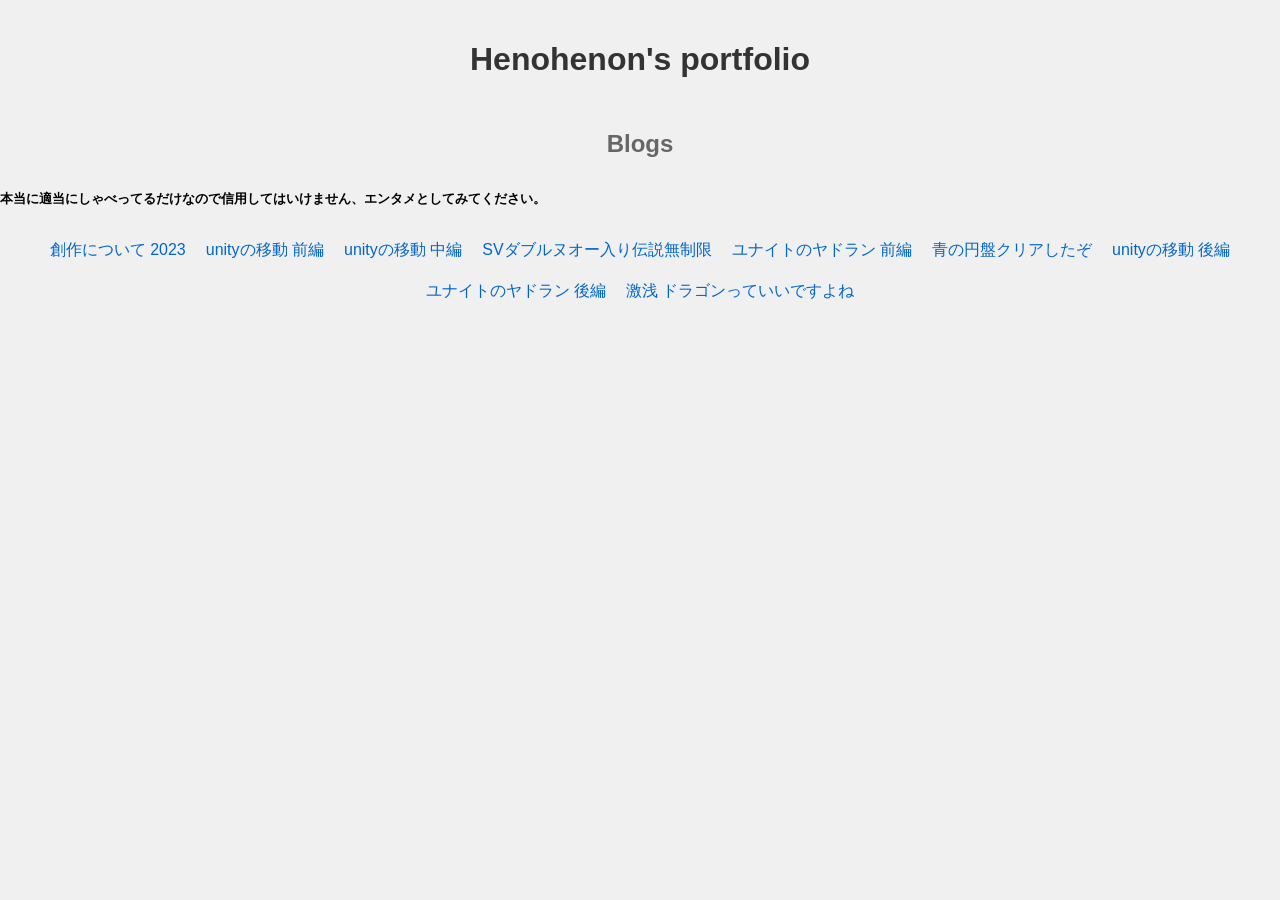
<file: index.html>
<!DOCTYPE html>
<html>

<head>
    <title>Henohenon's portfolio</title>
    <link rel="stylesheet" type="text/css" href="globals.css">
    <link rel="stylesheet" type="text/css" href="styles.css">
</head>

<body>
    <h1>Henohenon's portfolio</h1>

    <h2>Blogs</h2>
    <h5>本当に適当にしゃべってるだけなので信用してはいけません、エンタメとしてみてください。</h5>
    <ul id="blog-list">
    </ul>

    <script src="scripts.js"></script>
</body>

</html>
</file>
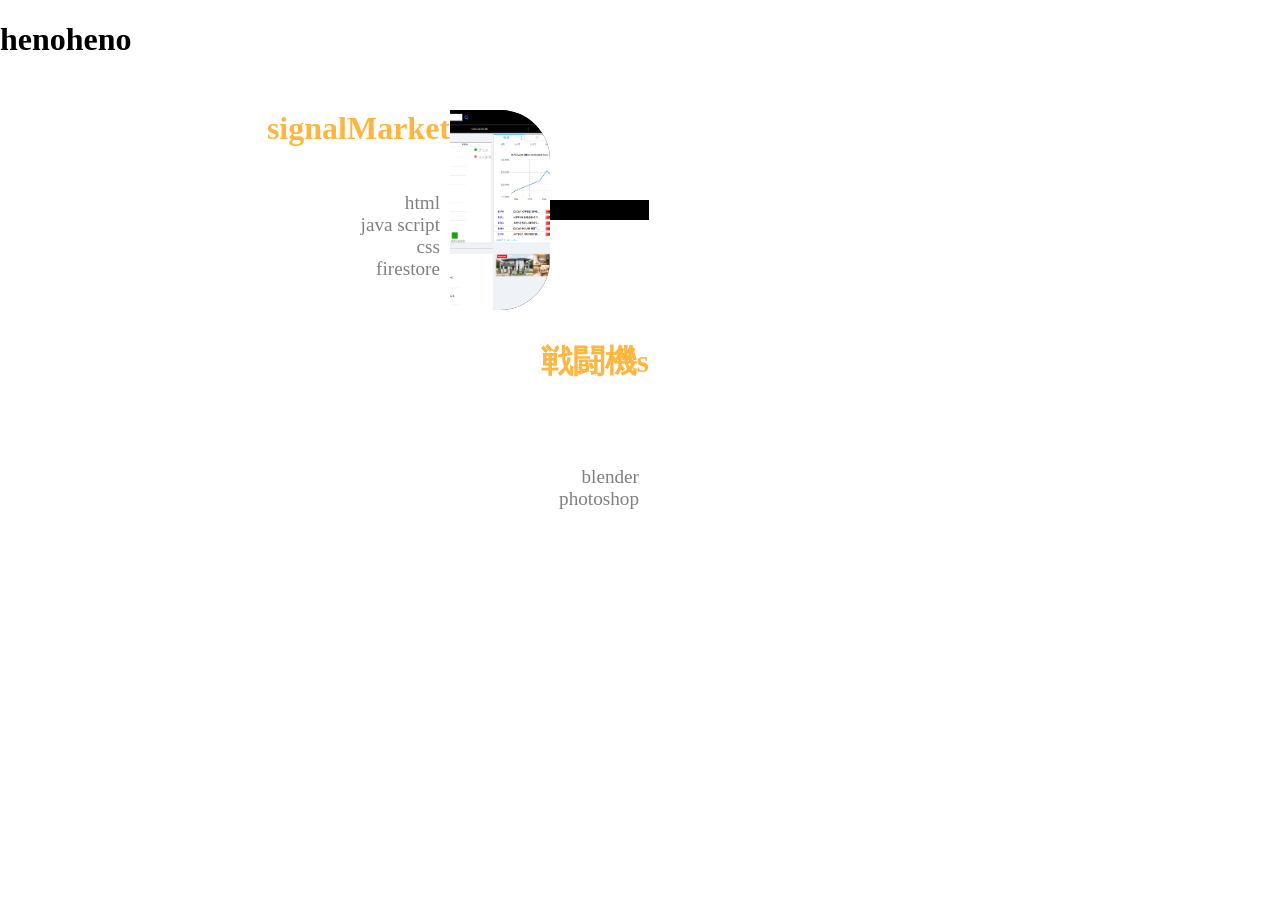
<file: pages/index.html>
<!DOCTYPE html>
<html lang="en">

<head>
  <meta charset="UTF-8">
  <meta http-equiv="X-UA-Compatible" content="IE=edge">
  <meta name="viewport" content="width=device-width, initial-scale=1.0">
  <link rel="shortcut icon" type="image/x-icon" href="../images/backGroundImages/へのへのもへじ.png">
  <title>Henohenon’s portfolio</title>

  <link rel="stylesheet" href="../css/index.css" />
  <link rel="stylesheet" href="../css/mainTextBox.css" />
  <link rel="stylesheet" href="../css/skills.css" />

  <script src="../js/index.js"></script>
</head>

<body>
  <!--
  <div id="header">
    <div id="headerTitle">
      <h1>Henohenon’s</h1>
      <h1>portfolio</h1>
      <div id="hamburgerBtn" onclick="hambargerBtnActive()"><span></span><span></span><span></span></div>
      <ul id="dropDownList">
        <li class="dropDownLink" onclick="dropDownButtonActive(this, 0)">
          <h5>Top</h5>
        </li>
        <li class="dropDownLink" onclick="dropDownButtonActive(this, 1)">
          <h5>AboutMe</h5>
        </li>
        <li class="dropDownLink" onclick="dropDownButtonActive(this, 2)">
          <h5>Skills</h5>
        </li>
        <li class="dropDownLink" onclick="dropDownButtonActive(this, 3)">
          <h5>Works</h5>
        </li>-->
        <!--
        <li class="dropDownLink"><h5>Future</h5></li>-->
      <!--</ul>
    </div>
    <div id="headerImg">
        <img id="headHeno" src="../images/header/headHeno.png">
    </div>
  </div>

  <div id="mainTextBoxes">
    <div id="aboutCharacter" class="mainTextBox">
      <div class="mtFrames">
        <div class="mtLeftBox">
          <div class="mtBigSquare">
            <div class="mtSmallSquare"></div>
          </div>
        </div>
        <div class="mtCentralBoxes">
          <div class="mtCenterBox">
            <div class="mtBigSquare">
              <div class="mtSmallSquare"></div>
              <div class="mtLeftUpMask"></div>
              <div class="mtLeftDownMask"></div>
              <div class="mtRightUpMask"></div>
              <div class="mtRightDownMask"></div>

              <div class="mainTexts">
                <div class="mainTitle">
                  <div class="mTitleThin"></div>
                  <div class="titleVerticalLines">
                    <div class="upperVLine"></div>
                    <div class="underVLine"></div>
                  </div>
                  <h1>Character</h1>
                </div>
                <div class="mainSentences">
                  <h5>しぶといけどガラスのハート</h5>
                  <h5>熱量のある人が好き</h5>
                  <h5>よく言えば楽観的。悪く言えば適当</h5>
                </div>
              </div>
            </div>
          </div>
          <div class="mtBottomBox">
            <div class="mtBigSquare">
              <div class="mtSmallSquare"></div>
              <div class="mtLeftMask"></div>
              <div class="mtRightFirstMask"></div>
              <div class="mtRightSecondMask"></div>
              <div class="mtRightThirdMask"></div>
              <div class="mtRightBottomMask"></div>
            </div>
          </div>
        </div>
        <div class="mtRightBox">
          <div class="mtBigSquare">
            <div class="mtSmallSquare"></div>
          </div>
        </div>
      </div>
    </div>

    <div id="aboutHistory" class="mainTextBox">
      <div class="mtFrames">
        <div class="mtLeftBox">
          <div class="mtBigSquare">
            <div class="mtSmallSquare"></div>
          </div>
        </div>
        <div class="mtCentralBoxes">
          <div class="mtCenterBox">
            <div class="mtBigSquare">
              <div class="mtSmallSquare"></div>
              <div class="mtLeftUpMask"></div>
              <div class="mtLeftDownMask"></div>
              <div class="mtRightUpMask"></div>
              <div class="mtRightDownMask"></div>

              <div class="mainTexts">
                <div class="mainTitle">
                  <div class="mTitleThin"></div>
                  <div class="moVerticalLine">
                    <div class="moUpperLine"></div>
                    <div class="moUnderLine"></div>
                  </div>
                  <h1>History</h1>
                </div>
                <div class="mainSentences">
                  <h5>興味惹かれず進学を捨て、</h5>
                  <h5>受験生に負けないように修行中。</h5>
                  <h5>たくさんの人との縁を作りたい</h5>
                </div>
              </div>
            </div>
          </div>
          <div class="mtBottomBox">
            <div class="mtBigSquare">
              <div class="mtSmallSquare"></div>
              <div class="mtLeftMask"></div>
              <div class="mtRightFirstMask"></div>
              <div class="mtRightSecondMask"></div>
              <div class="mtRightThirdMask"></div>
              <div class="mtRightBottomMask"></div>
            </div>
          </div>
        </div>
        <div class="mtRightBox">
          <div class="mtBigSquare">
            <div class="mtSmallSquare"></div>
          </div>
        </div>
      </div>
    </div>

  </div>
-->
  <div id="moveBody">
    <!--
    <div id="backTexts" class="">
      <div id="noCircleBlack" class="backTextLine">
        <div id="bigHe">
          <div id="topImage"></div>
          <div id="heLine" class="backTextLine"></div>
        </div>
        <div id="noCircleWhite" class="backTextLine"></div>
        
        <div id="noCurveBlack" class="bigNoLine backTextLine">
          <div id="noCurveWhite" class="bigNoLine backTextLine"></div>
          <div id="noCurveMask" class="bigNoLine backTextLine"></div>
  
          <div id="bigNnUp">
            <div id="nnUpperLine" class="backTextLine"></div>
            <div id="nnLowerLine" class="backTextLine"></div>
            <div id="nnCurveBlack" class="backTextLine">
              <div id="nnCurveWhite" class="backTextLine"></div>
            </div>
            <div id="nnCurveMask" class="backTextLine"></div>
          </div>
        </div>
      </div>
    </div>
  -->
    
  <h1>henoheno</h1>
    <div id="backContaints">
      <!--
      <div id="aboutArea">
        <div id="aboutFavorit" class="mainBox">
          <h1 class="mainTitle">Favorit</h1>
          <div class="mainTexts">
            <h5>いろんなことがそこそこ出来る</h5>
            <h5>友達とやるゲームが一番楽しい</h5>
            <h5></h5>
          </div>
        </div>
      
        <div id="aboutCertification" class="aboutSmallBox">
          <h1 class="aboutSmallTitle">certifications</h1>
          <div class="aboutSmallTexts">
            <h5>カラーコーディネーター検定Adv</h5>
            <h5>基本情報技術者</h5>
            <h5>CGマイスター</h5>
            <h5>英検三級</h5>
          </div>
        </div>
        <div id="aboutHenoheno" class="aboutSmallBox">
          <h1 class="aboutSmallTitle">henohenomoheji</h1>
          <div class="aboutSmallTexts">
            <h5>7文字だとか右見てるみたいなとことか微妙なところがいいよね</h5>
            <h5>コップやパーカー自作するぐらいには好き</h5>
            <h5>へのへのだけのゲームを完成させるのが夢</h5>
          </div>
        </div>
      </div>
      
      <div id="skillsArea">
        
        <div class="skillBox" id="skillMakeGame">
          <p class="circle-text"><span>M</span><span>a</span><span>k</span><span>e</span><span> </span><span>a</span><span> </span><span>G</span><span>a</span><span>m</span><span>e</span></p>
          <div class="skillTexts">
            <h5>簡単なブロック崩しや、</h5>
            <h5>アクションゲームなら作れる。</h5>
            <h5>unityやunrealは独学が過ぎるので、</h5>
            <h5>正直現時点で実務lvではない。</h5>
            <h5>私のデジタル創作の原点。</h5>
          </div>
          <div class="skillLogos">
            <div class="skillLogoBox"><img class="skillLogoImg" src="../images/skills/Scratchlogo.png"></img></div>
            <div class="skillLogoBox"><img class="skillLogoImg" src="../images/skills/unity-logo.png"></img></div>
            <div class="skillLogoBox"><img class="skillLogoImg" src="../images/skills/unreal-logo.png"></img></div>
          </div>
        </div>
        <div class="skillBox" id="skillWebSite">
          <h1 class="skillName">Make a WebSite</h1>
          <div class="skillTexts">
            <h5>このサイトが作れて、</h5>
            <h5>フレームワークが使えはする程度。</h5>
            <h5>バックエンドも最低限は可能。</h5>
            <h5>今の私の最高戦力。</h5>
          </div>
          <div class="skillLogos">
            <div class="skillLogoBox"><img class="skillLogoImg" src="../images/skills/html-logo.png"></img></div>
            <div class="skillLogoBox"><img class="skillLogoImg" src="../images/skills/css-logo.png"></img></div>
            <div class="skillLogoBox"><img class="skillLogoImg" src="../images/skills/js-logo.png"></img></div>
            <div class="skillLogoBox"><img class="skillLogoImg" src="../images/skills/react-logo.png"></img></div>
            <div class="skillLogoBox"><img class="skillLogoImg" src="../images/skills/vuejs_logo_icon_169247.png"></img>
            </div>
          </div>
        </div>
        <div class="skillBox" id="skillOther">
          <h1 class="skillName">Others</h1>
          <div class="skillTexts">
            <h5>上は100時間前後使い込んだ程度、</h5>
            <h5>下は最低限は使える程度。</h5>
            <h5>みんな楽しいいい子たちです。</h5>
            <h5>まだまだ増やしてくぜ。</h5>
          </div>
          <div class="skillLogos">
            <div class="skillLogoBox"><img class="skillLogoImg" src="../images/skills/live2d-logo.png"></img></div>
            <div class="skillLogoBox"><img class="skillLogoImg" src="../images/skills/firebase-logo.png"></img></div>
            <div class="skillLogoBox"><img class="skillLogoImg" src="../images/skills/effekseer-logo.png"></img></div>
            <div class="skillLogoBox"><img class="skillLogoImg" src="../images/skills/GitHub-Mark-120px-plus.png"></img>
            </div>
            <div class="skillLogoBox"><img class="skillLogoImg" src="../images/skills/clipart2599498.png"></img></div>
            <div class="skillLogoBox"><img class="skillLogoImg" src="../images/skills/Adobe_Corporate_logo.svg.png"></img>
            </div>
          </div>
        </div>
        <div class="skillBox" id="skillPlayGame">
          <h1 class="skillName">Play a Game</h1>
          <div class="skillTexts">
            <h5>若葉シューター99％でX到達</h5>
            <h5>マスターランク到達回数9回</h5>
            <h5>(原種)ウパー500匹マジカル交換に放流</h5>
            <h5>基本はスプラトゥーン廃人。シリーズ合計2000時間。まだ遊びでやれてます</h5>
          </div>
          <div class="skillLogos">
            <div class="skillLogoBox"><img class="skillLogoImg" src="../images/skills/splatoon.webp"></img></div>
            <div class="skillLogoBox"><img class="skillLogoImg" src="../images/skills/pokemonunite.png"></img></div>
            <div class="skillLogoBox"><img class="skillLogoImg" src="../images/skills/pokemonScarred.png"></img></div>
          </div>
        </div>
      </div>
      
      <div id="workArea">
        <div id="timeLine"></div>
        <div class="workBox">
          <div class="workTexts">
            <h1 class="workName">砂時計アニメーション</h1>
            <div class="workInfo">
              <h5></h5>
              <h5>配列・リスト習得</h5>
            </div>
            <h5 class="workTime"></h5>
          </div>
          <div class="workIconBig"><img src="../images/workImages/砂時計battle.png"></img>
            <h1 class="workIconYaji">←</h1>
          </div>
          <div class="workIcon"><img src="../images/workImages/砂時計battle.png"></img></div>
          <div class="workLine"></div>
        </div>
        <div class="workBox">
          <div class="workTexts">
            <h1 class="workName">将棋ゲー</h1>
            <div class="workInfo">
              <h5>unity×blender第一号</h5>
              <h5>配列・リストの使用</h5>
            </div>
            <h5 class="workTime"></h5>
          </div>
          <div class="workIconBig"><img src="../images/workImages/将棋.png"></img>
            <h1 class="workIconYaji">←</h1>
          </div>
          <div class="workIcon"><img src="../images/workImages/将棋.png"></img></div>
          <div class="workLine"></div>

        </div>
      </div>
      -->

    </a>
    <a class="workBox" href="./signalMarket.html">
      <div class="workTexts">
        <h1 class="workName">signalMarket</h1>
        <div class="workInfo">
          <h5>html</h5>
          <h5>java script</h5>
          <h5>css</h5>
          <h5>firestore</h5>
        </div>
        <h5 class="workTime"></h5>
      </div>
      <div class="workIconBig"><img src="../images/workImages/signal-home.png"></img><h1 class="workIconYaji">←</h1></div>
      <div class="workIcon"><img src="../images/workImages/signal-home.png"></img></div>
      <div class="workLine"></div>
  </a>
  <a class="workBox" href="./fighteres.html">
    <div class="workTexts">
      <h1 class="workName">戦闘機s</h1>
      <div class="workInfo">
        <h5>blender</h5>
        <h5>photoshop</h5>
      </div>
      <h5 class="workTime"></h5>
    </div>
    <!--
  <div id="futureArea">\palette\4BEpSPW8ot37O12bQgwP
    <div class="futreBox">
      <img class="futureIcon"></img>
      <div class="futureTexts">
        <h1 class="futureName">scratch on scratch</h1>
        <div class="futureInfo">
          <h5>scratchというサイトの中でscratchを作ろうという計画</h5>
          <h5></h5>
        </div>
      </div>
    </div>
    <div class="futreBox">
      <img class="futureIcon"></img>
      <div class="futureTexts">
        <h1 class="futureName">blenderチュートリアル</h1>
        <div class="futureInfo">
          <h5>blenderだっていいじゃない</h5>
          <h5></h5>
        </div>
      </div>
    </div>
    <div class="futreBox">
      <img class="futureIcon"></img>
      <div class="futureTexts">
        <h1 class="futureName">VR・AR App</h1>
        <div class="futureInfo">
          <h5>加工アプリ:heavy_multiplication_x:ポ○モン</h5>
          <h5>他人や物を全く別のものに加工し撮影、それを記録する</h5>
          <h5>法律等検討中</h5>
        </div>
      </div>
    </div>
  </div>
-->
</body>

</html>
</file>
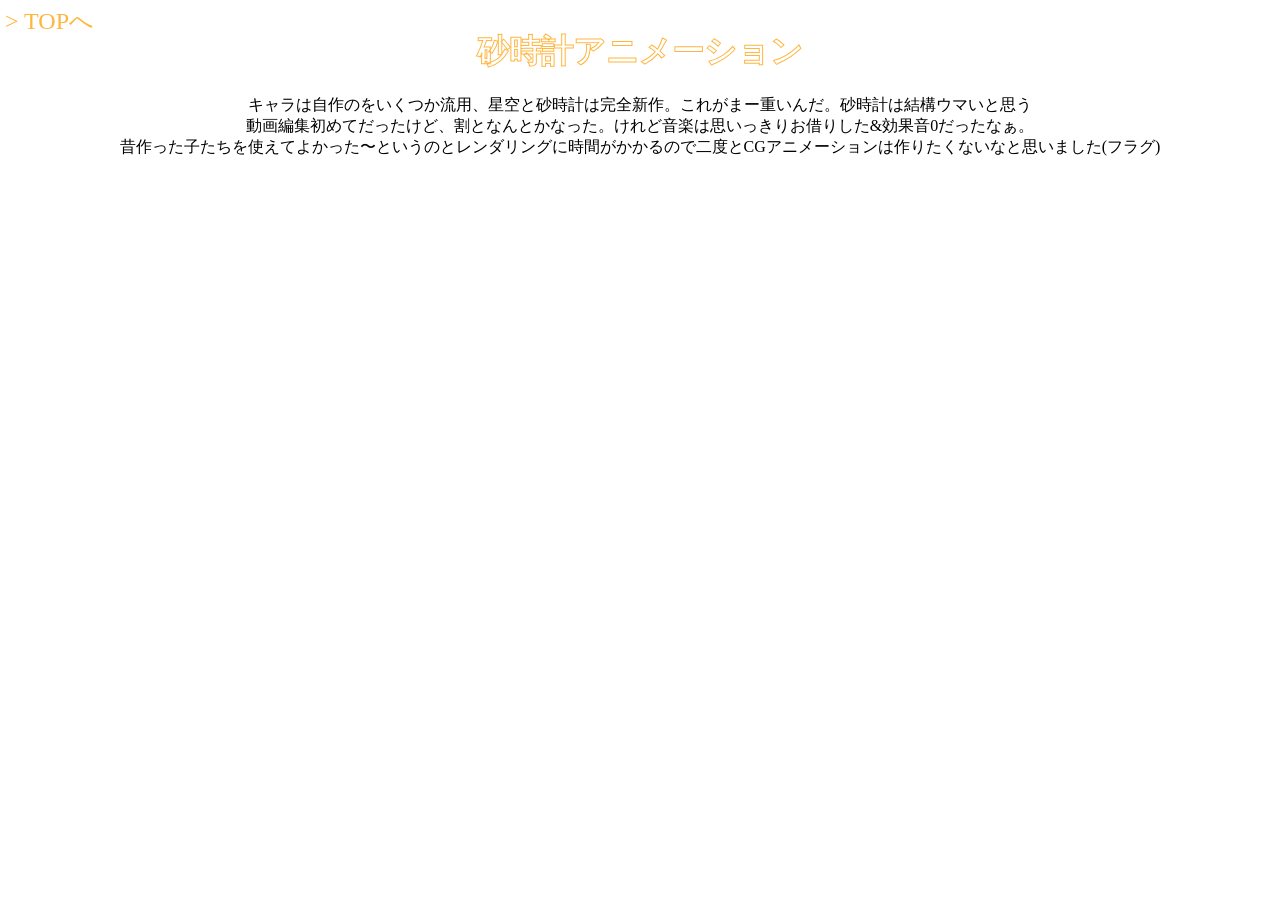
<file: pages/blenderAnim.html>
<!DOCTYPE html>
<html lang="en">
<head>
    <meta charset="UTF-8">
    <meta http-equiv="X-UA-Compatible" content="IE=edge">
    <meta name="viewport" content="width=device-width, initial-scale=1.0">
    <link rel="shortcut icon" type="image/x-icon" href="../images/backGroundImages/へのへのもへじ.png">
    <title>砂時計アニメーション</title>

    <link rel="stylesheet" href="../css/eachWork.css" />
</head>
<body>
    <h1 id="topTitle">砂時計アニメーション</h1>
    <a id="topLink" href="./index.html">> TOPへ</a>

    <p class="sakuhin-kuwasi-tex">
        キャラは自作のをいくつか流用、星空と砂時計は完全新作。これがまー重いんだ。砂時計は結構ウマいと思う<br>
        動画編集初めてだったけど、割となんとかなった。けれど音楽は思いっきりお借りした&効果音0だったなぁ。<br>
        昔作った子たちを使えてよかった〜というのとレンダリングに時間がかかるので二度とCGアニメーションは作りたくないなと思いました(フラグ)<br>
      </p>
    <iframe class="embedded" src="https://www.youtube.com/embed/qnLSJ3IcVI8" title="YouTube video player" frameborder="0" allow="accelerometer; autoplay; clipboard-write; encrypted-media; gyroscope; picture-in-picture; web-share" allowfullscreen></iframe>
  </div>
</body>
</html>
</file>
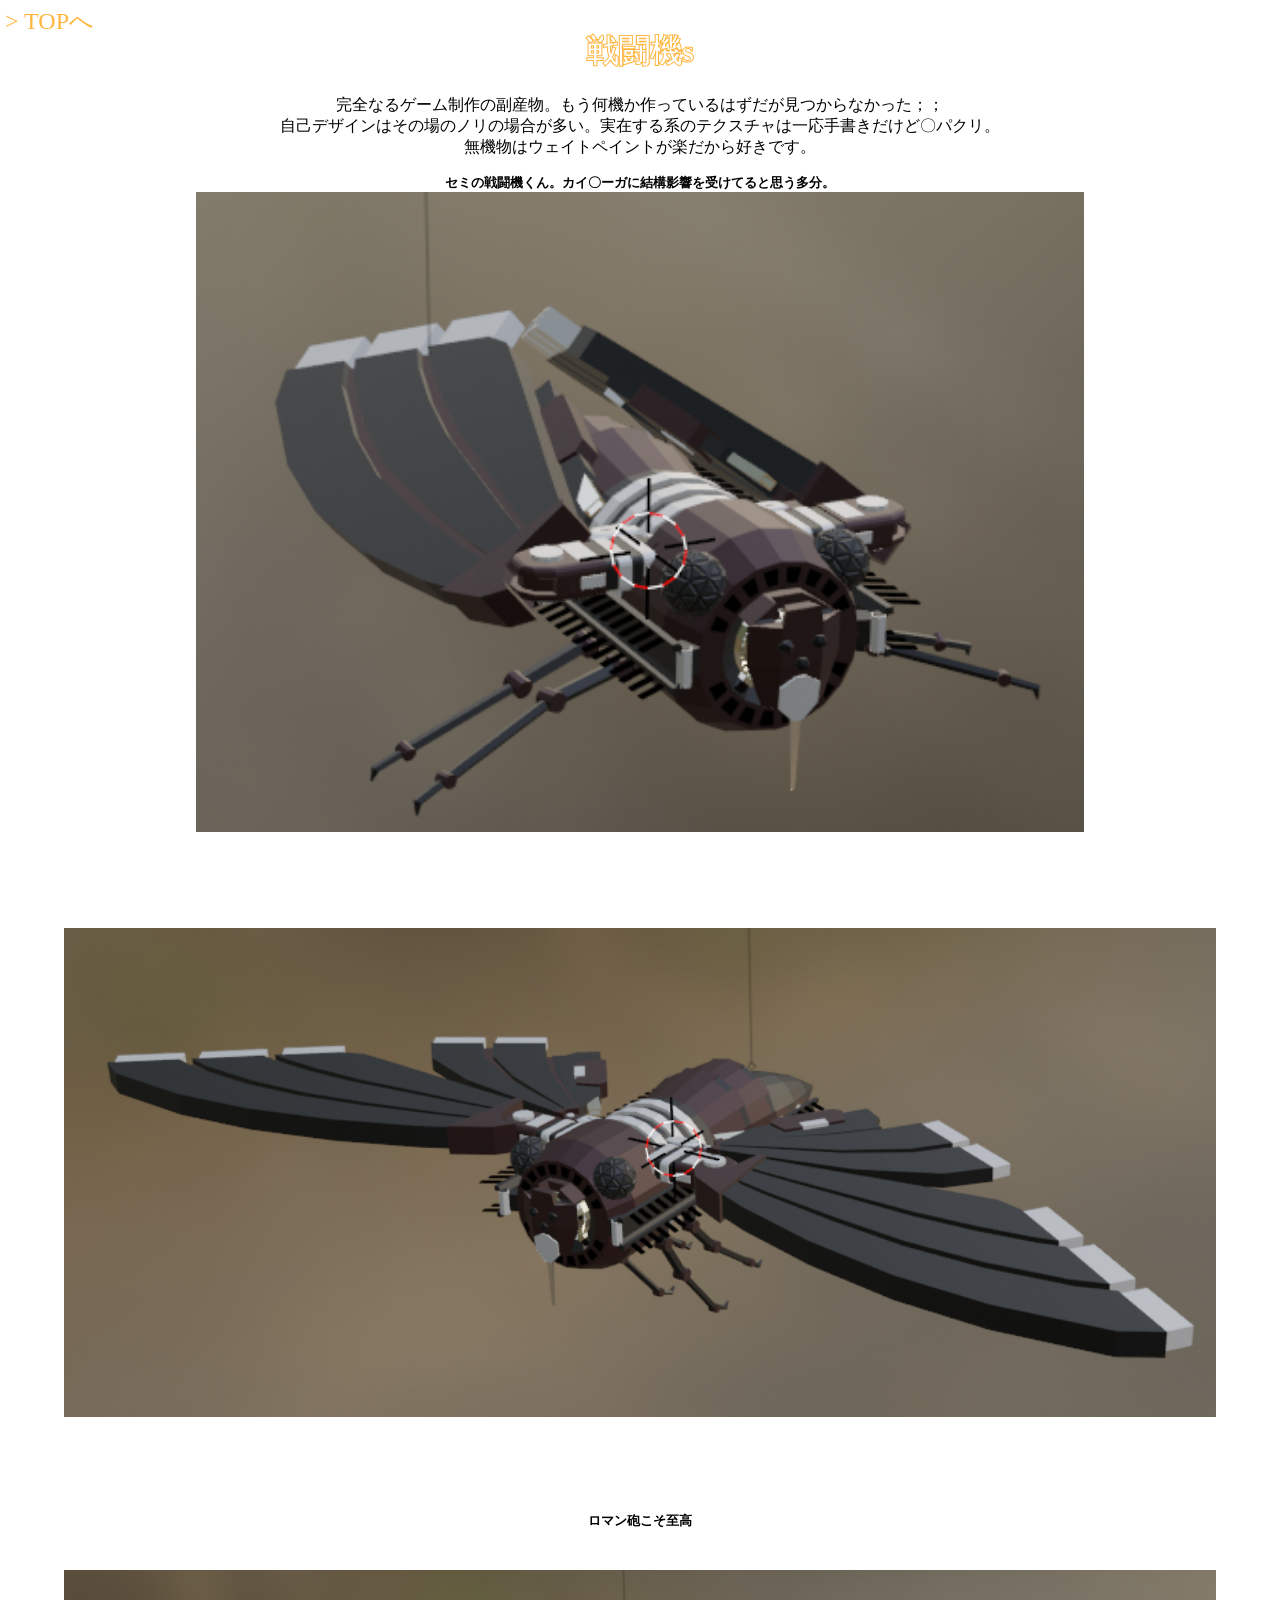
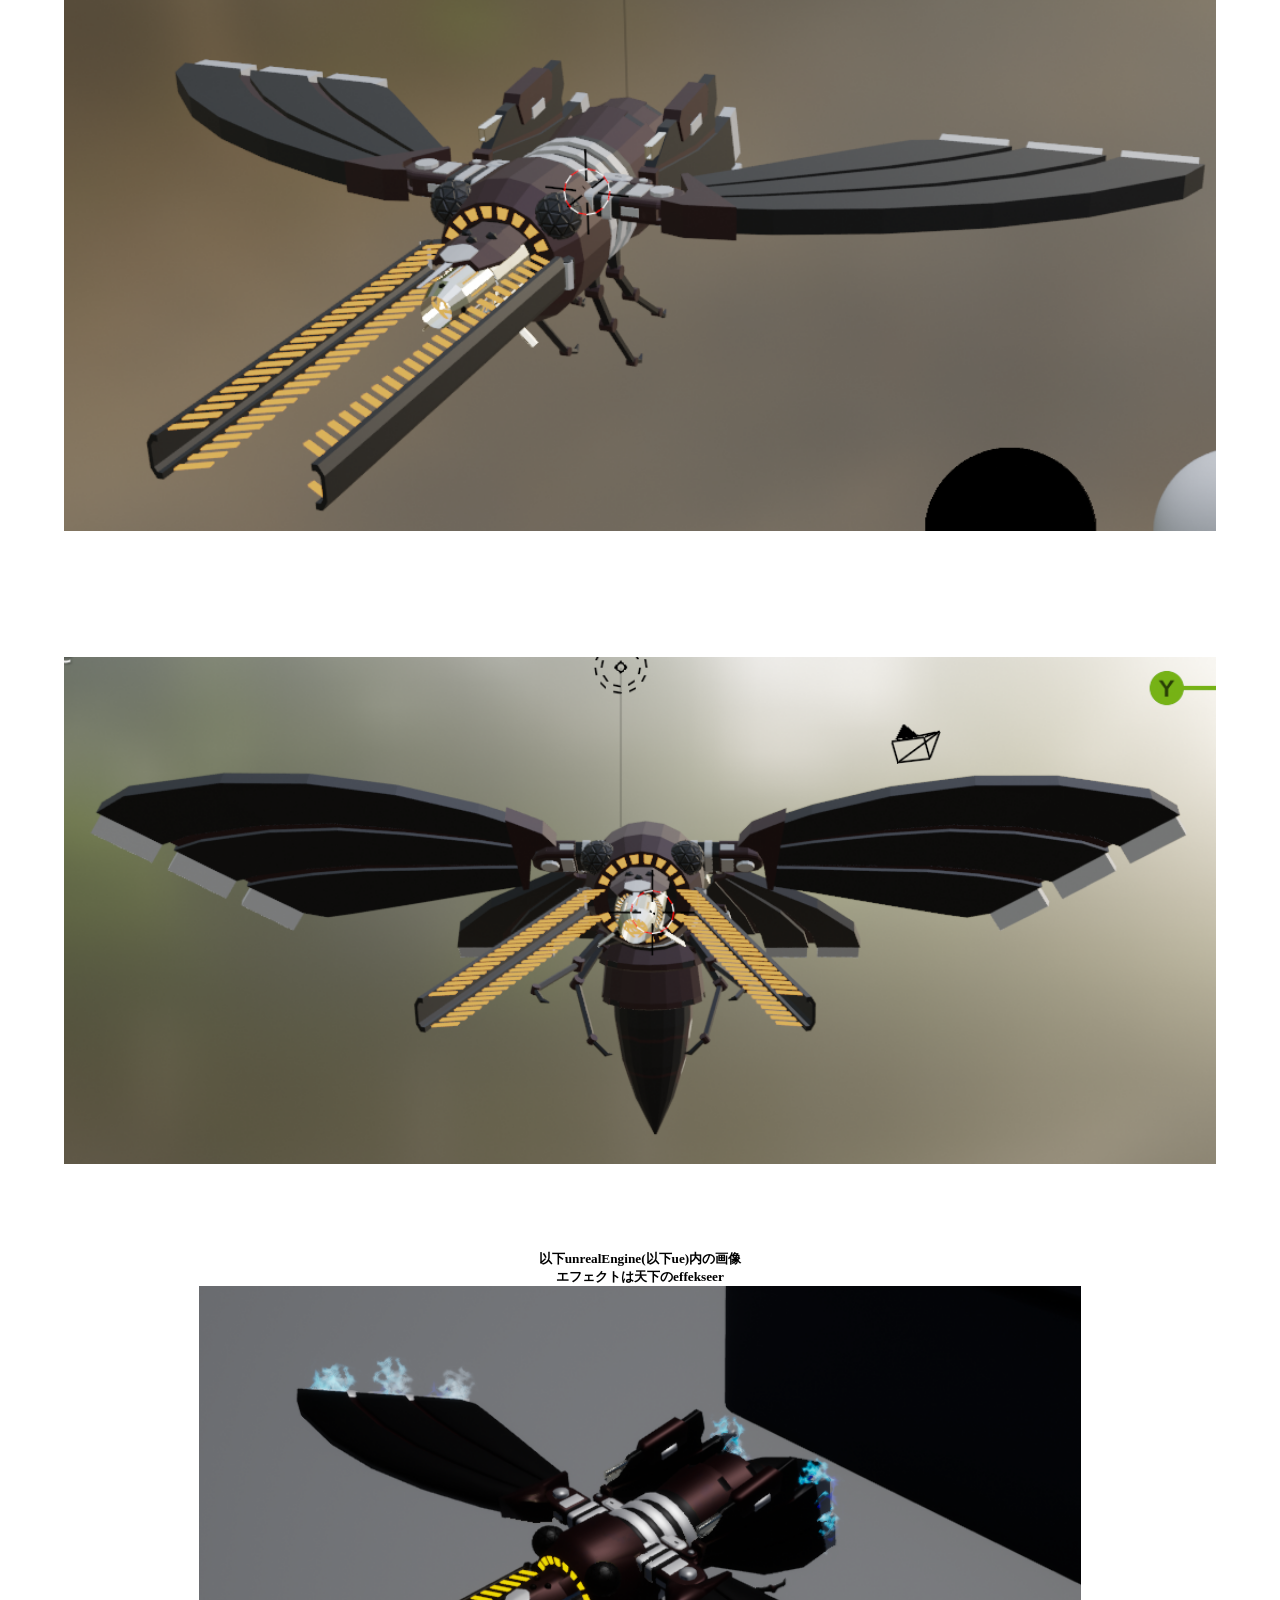
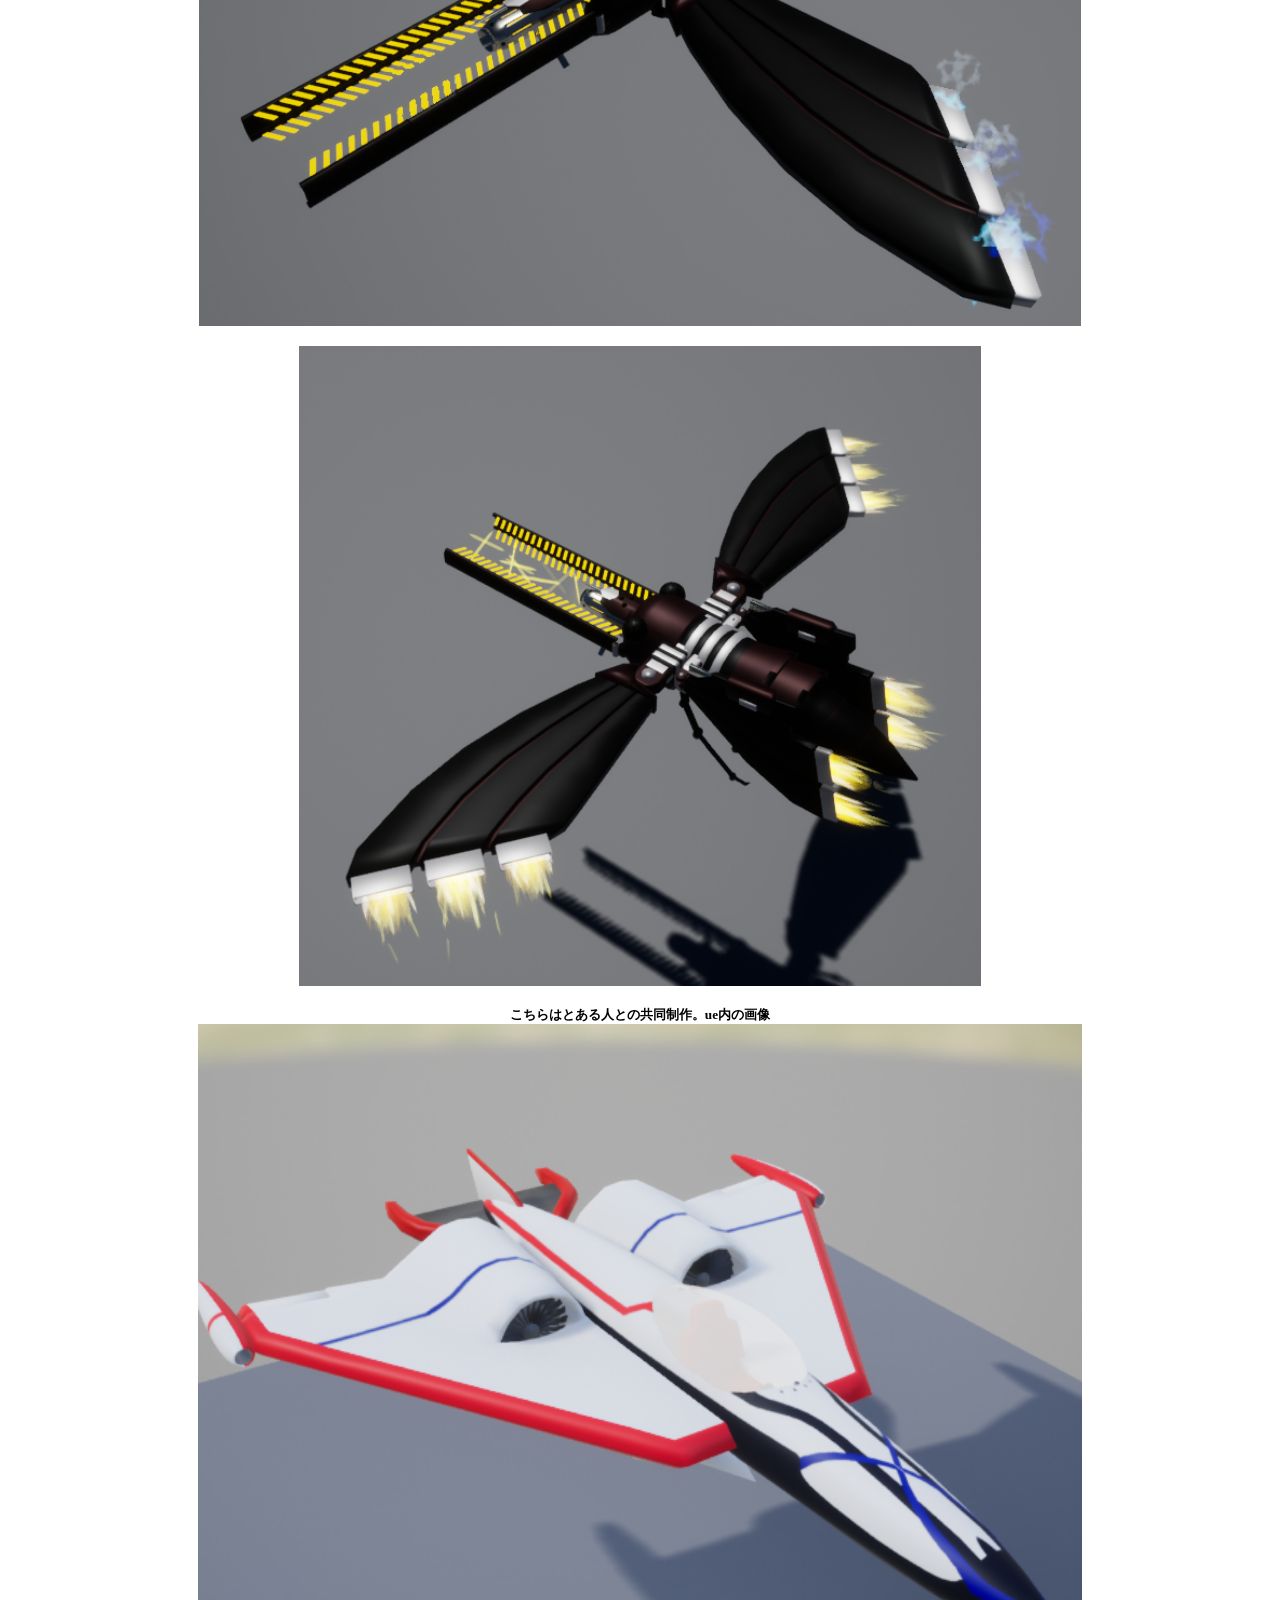
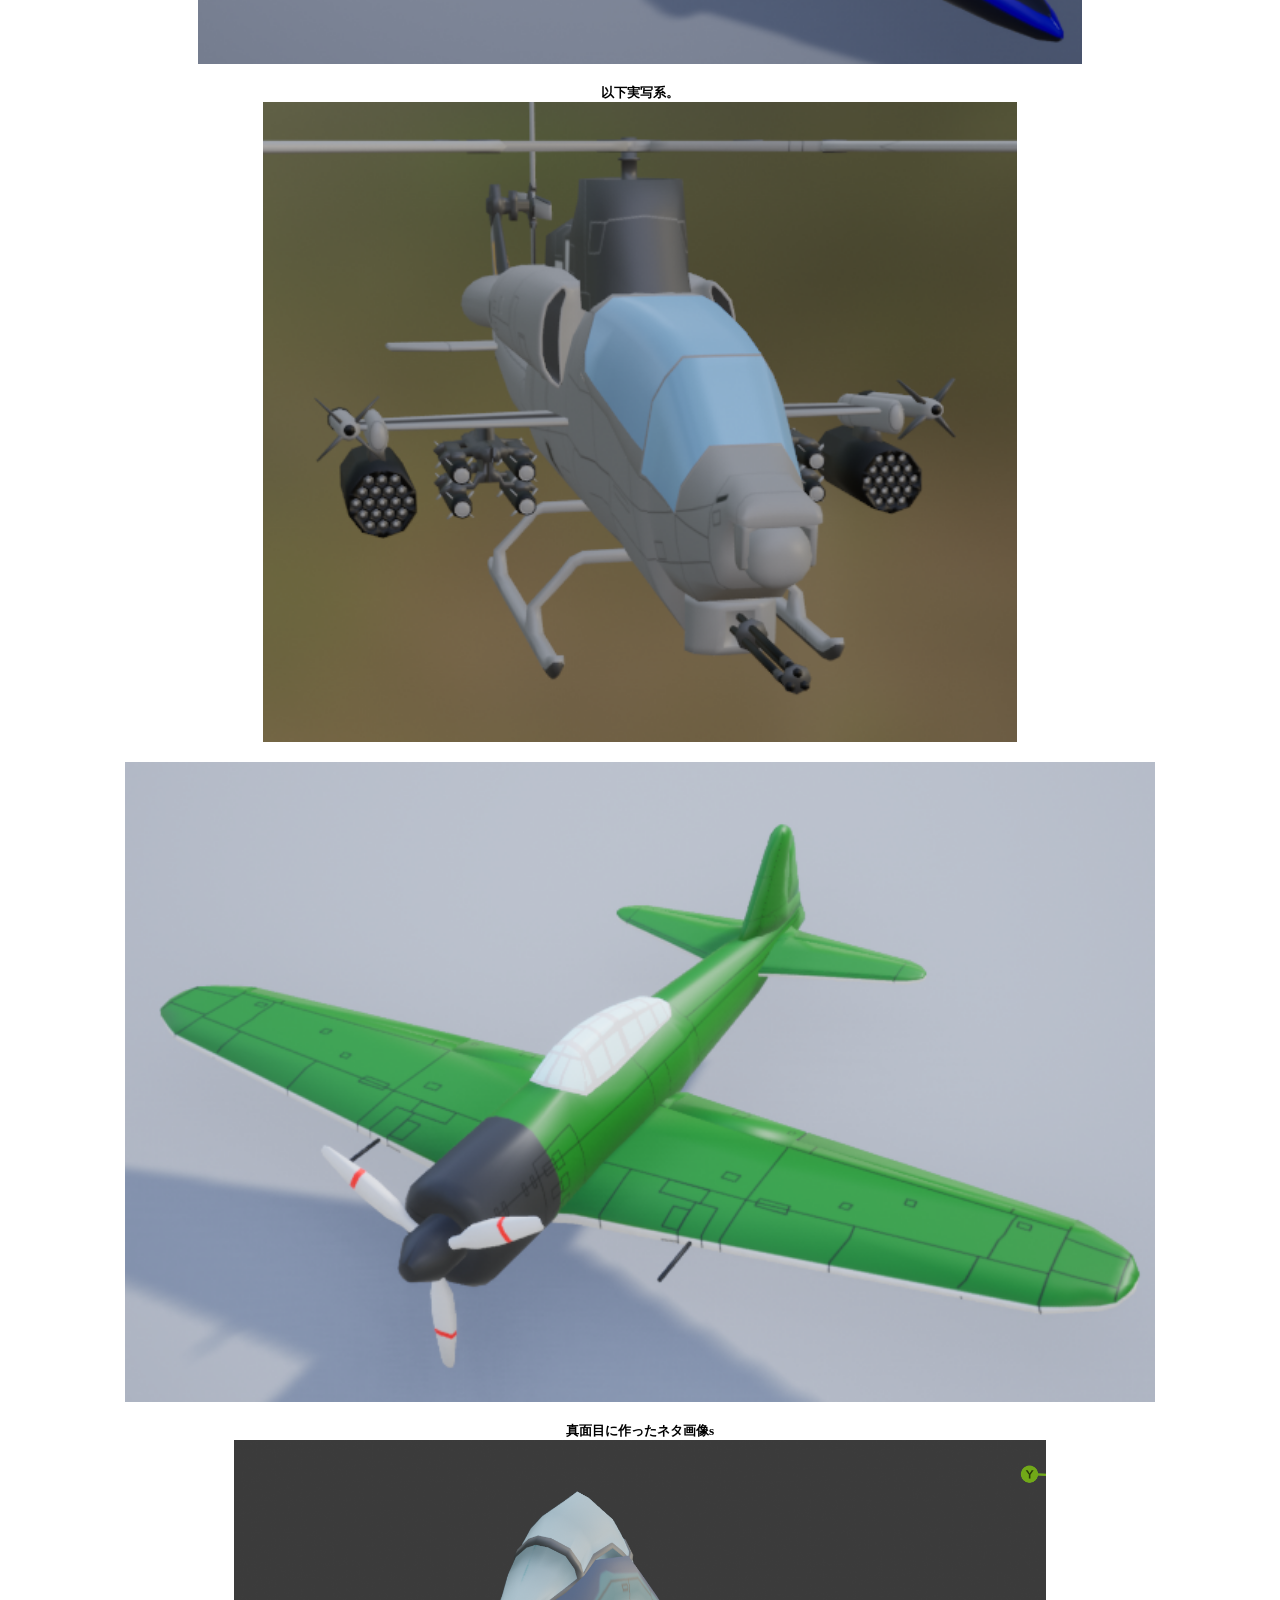
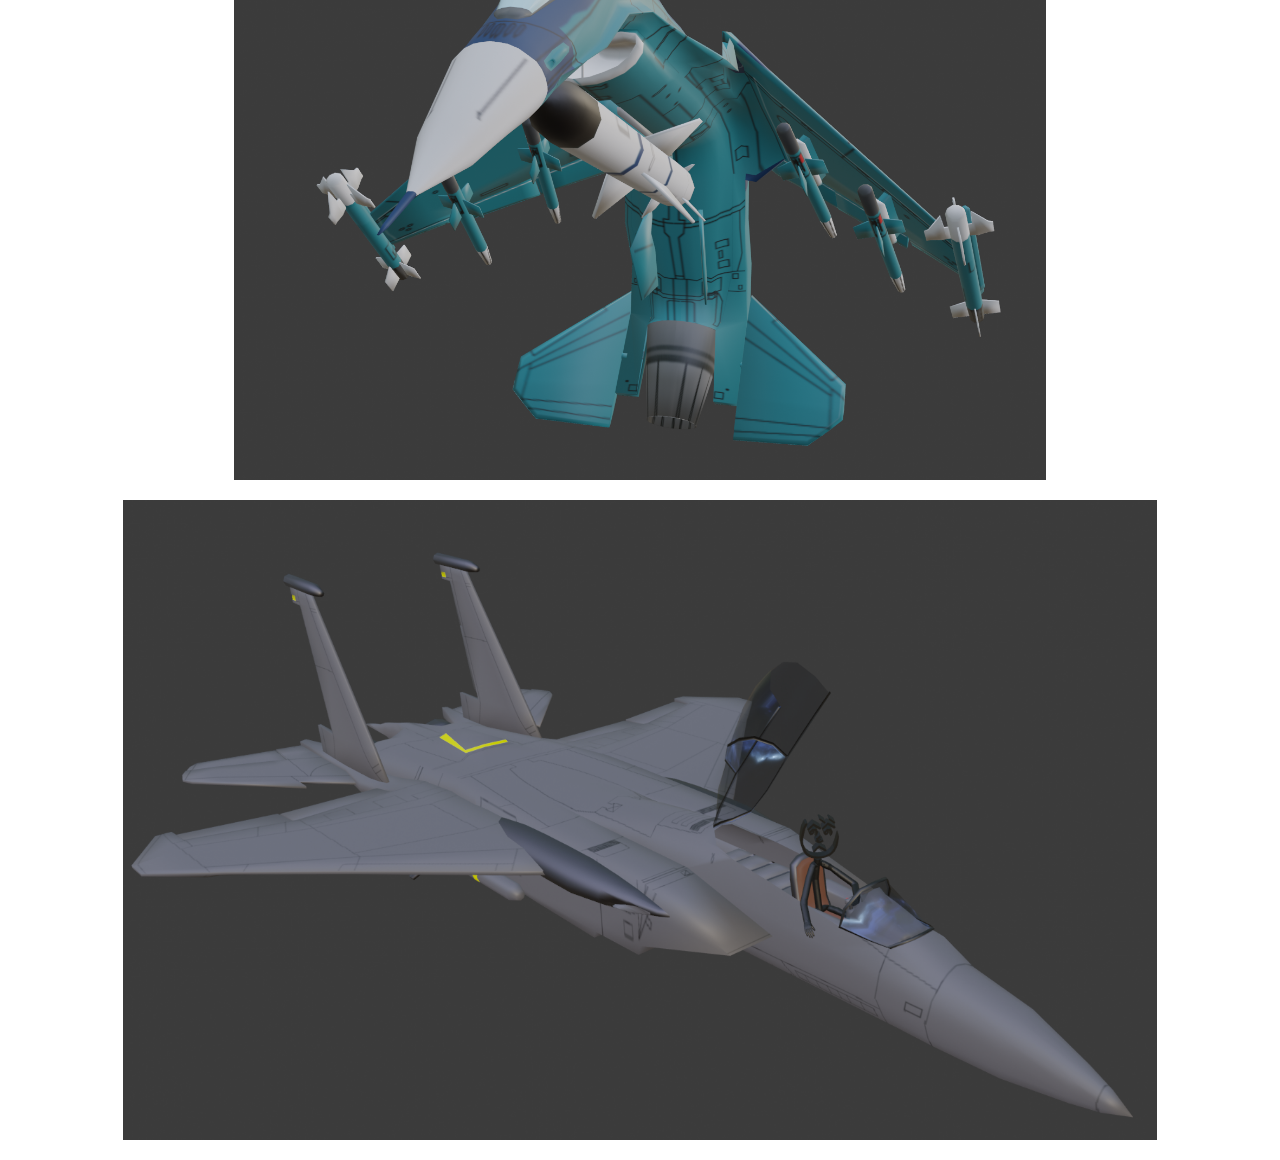
<file: pages/fighteres.html>
<!DOCTYPE html>
<html lang="en">
<head>
    <meta charset="UTF-8">
    <meta http-equiv="X-UA-Compatible" content="IE=edge">
    <meta name="viewport" content="width=device-width, initial-scale=1.0">
    <link rel="shortcut icon" type="image/x-icon" href="../images/backGroundImages/へのへのもへじ.png">
    <title>戦闘機s</title>

    <link rel="stylesheet" href="../css/eachWork.css" />
</head>
<body>
    <h1 id="topTitle">戦闘機s</h1>
    <a id="topLink" href="./index.html">> TOPへ</a>

    <p class="sakuhin-kuwasi-tex">
        完全なるゲーム制作の副産物。もう何機か作っているはずだが見つからなかった；；<br>
        自己デザインはその場のノリの場合が多い。実在する系のテクスチャは一応手書きだけど〇パクリ。<br>
        無機物はウェイトペイントが楽だから好きです。
    </p>

    <h5>セミの戦闘機くん。カイ〇ーガに結構影響を受けてると思う多分。</h5>
    <div class="embedded"><img src="../images/workImages/semi-taiki.png"></img></div>
    <div class="embedded"><img src="../images/workImages/semi-wing.png"></img></div>
    <h5>ロマン砲こそ至高</h5>
    <div class="embedded"><img src="../images/workImages/semi-fire.png"></img></div>
    <div class="embedded"><img src="../images/workImages/semi-move.png"></img></div>
    <h5>以下unrealEngine(以下ue)内の画像</h5>
    <h5>エフェクトは天下のeffekseer</h5>
    <div class="embedded"><img src="../images/workImages/semi-ue.png"></img></div>
    <div class="embedded"><img src="../images/workImages/semi-ue-fire.png"></img></div>
    <h5>こちらはとある人との共同制作。ue内の画像</h5>
    <div class="embedded"><img src="../images/workImages/white.png"></img></div>
    <h5>以下実写系。</h5>
    <div class="embedded"><img src="../images/workImages/heri.png"></img></div>
    <div class="embedded"><img src="../images/workImages/zero.png"></img></div>
    <h5>真面目に作ったネタ画像s</h5>
    <div class="embedded"><img src="../images/workImages/f-16.png"></img></div>
    <div class="embedded"><img src="../images/workImages/f-15.png"></img></div>
  </div>
</body>
</html>
</file>
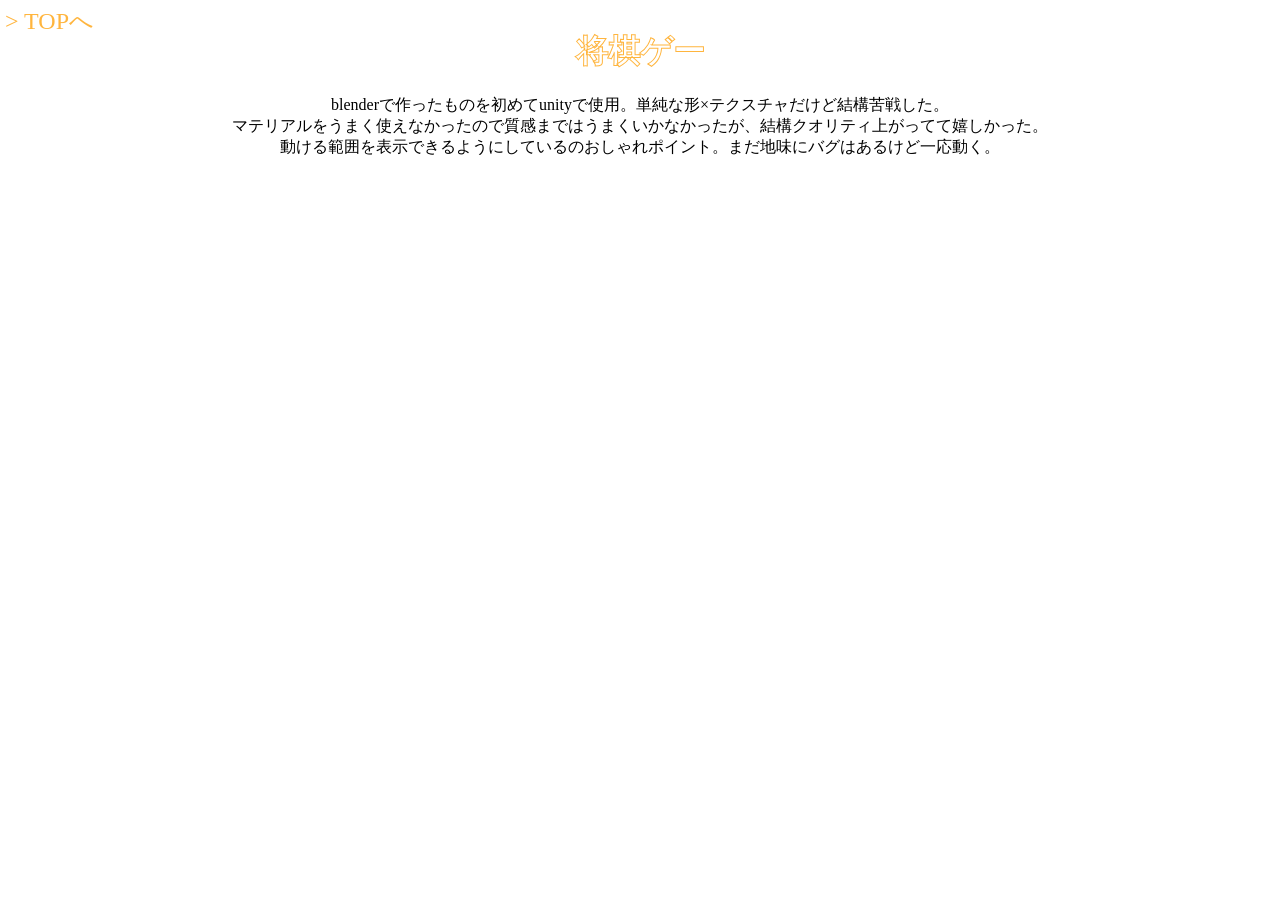
<file: pages/shogi.html>
<!DOCTYPE html>
<html lang="en">
<head>
    <meta charset="UTF-8">
    <meta http-equiv="X-UA-Compatible" content="IE=edge">
    <meta name="viewport" content="width=device-width, initial-scale=1.0">
    <link rel="shortcut icon" type="image/x-icon" href="../images/backGroundImages/へのへのもへじ.png">
    <title>将棋ゲー</title>

    <link rel="stylesheet" href="../css/eachWork.css" />
</head>
<body>
    <h1 id="topTitle">将棋ゲー</h1>
    <a id="topLink" href="./index.html">> TOPへ</a>

    <p class="sakuhin-kuwasi-tex">
        blenderで作ったものを初めてunityで使用。単純な形×テクスチャだけど結構苦戦した。<br>
        マテリアルをうまく使えなかったので質感まではうまくいかなかったが、結構クオリティ上がってて嬉しかった。<br>
        動ける範囲を表示できるようにしているのおしゃれポイント。まだ地味にバグはあるけど一応動く。<br>
      </p>
      <iframe class="embedded" src="https://www.youtube.com/embed/lpIcgxY_vFc" title="YouTube video player" frameborder="0" allow="accelerometer; autoplay; clipboard-write; encrypted-media; gyroscope; picture-in-picture; web-share" allowfullscreen></iframe>
</body>
</html>
</file>
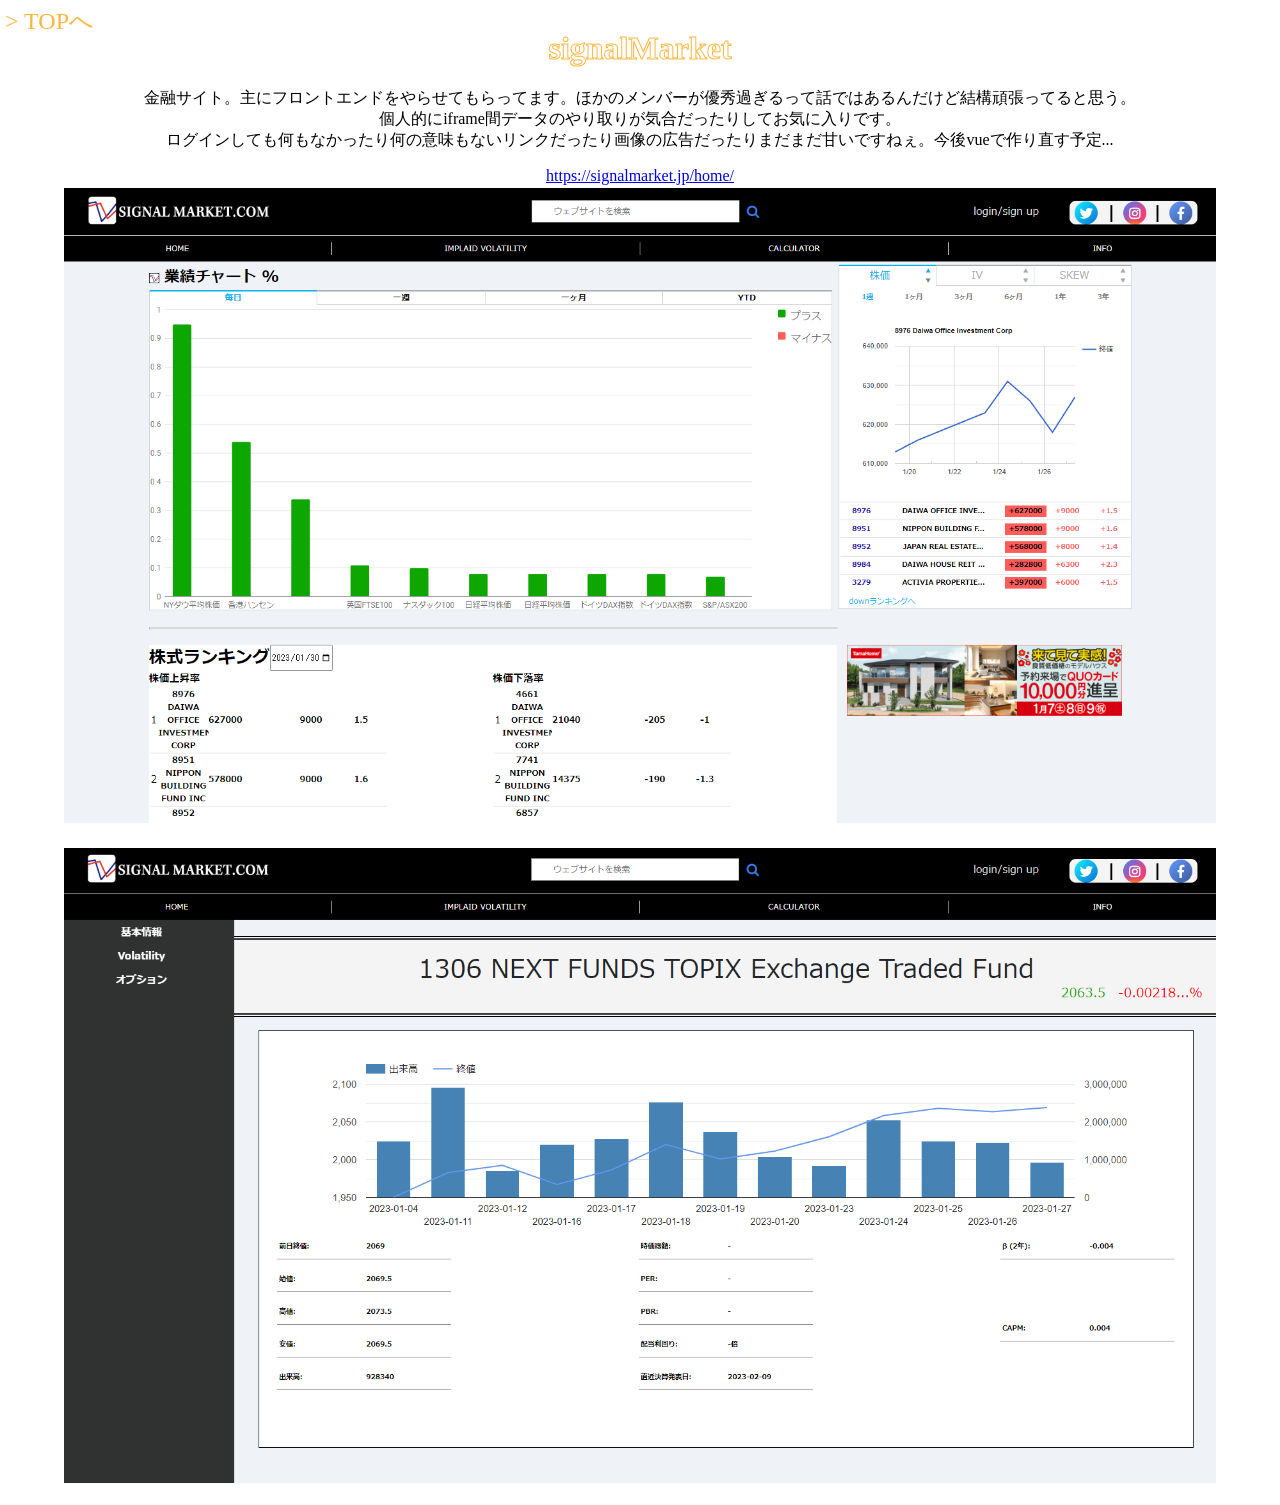
<file: pages/signalMarket.html>
<!DOCTYPE html>
<html lang="en">
<head>
    <meta charset="UTF-8">
    <meta http-equiv="X-UA-Compatible" content="IE=edge">
    <meta name="viewport" content="width=device-width, initial-scale=1.0">
    <link rel="shortcut icon" type="image/x-icon" href="../images/backGroundImages/へのへのもへじ.png">
    <title>signalMarket</title>

    <link rel="stylesheet" href="../css/eachWork.css" />
</head>
<body>
    <h1 id="topTitle">signalMarket</h1>
    <a id="topLink" href="./index.html">> TOPへ</a>

    <p class="sakuhin-kuwasi-tex">
        金融サイト。主にフロントエンドをやらせてもらってます。ほかのメンバーが優秀過ぎるって話ではあるんだけど結構頑張ってると思う。<br>
        個人的にiframe間データのやり取りが気合だったりしてお気に入りです。<br>
        ログインしても何もなかったり何の意味もないリンクだったり画像の広告だったりまだまだ甘いですねぇ。今後vueで作り直す予定...
      </p>
    <a href="https://signalmarket.jp/home/">https://signalmarket.jp/home/</a>
    <div class="embedded"><img src="../images/workImages/signal-home.png"></img></div>
    <div class="embedded"><img src="../images/workImages/signal-each.png"></img></div>
  </div>
</body>
</html>
</file>
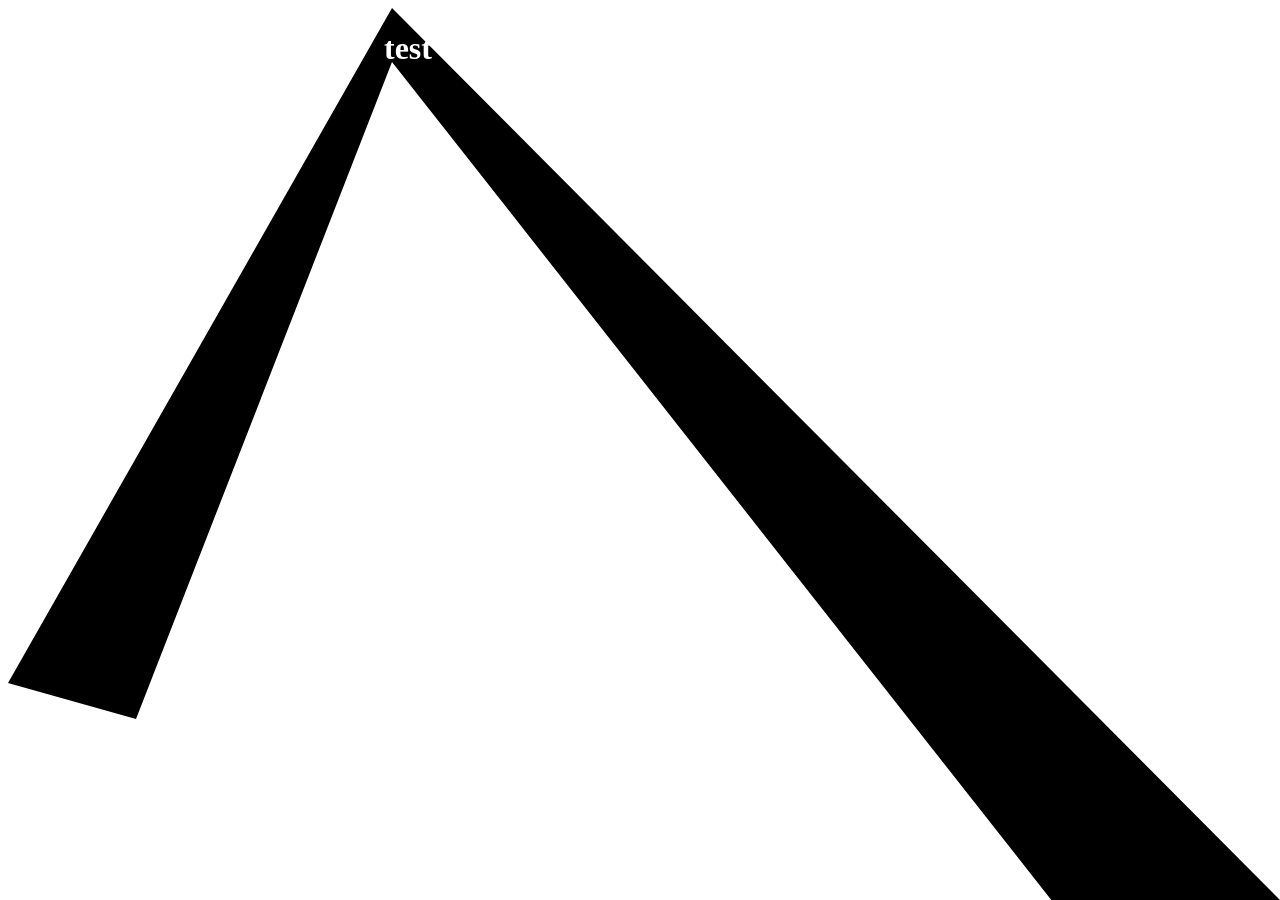
<file: pages/test.html>
<!DOCTYPE html>
<html lang="en">
<head>
    <meta charset="UTF-8">
    <meta http-equiv="X-UA-Compatible" content="IE=edge">
    <meta name="viewport" content="width=device-width, initial-scale=1.0">
    <title>Document</title>
</head>
<body>
    <div>
        <div class="he"></div>
    </div>
    <div>
        <h1>test</h1>
    </div>
</body>
<style>
    body{
        background-color: white;
    }
    .he{
        clip-path: polygon(0 75%, 30% 0, 100% 100%, 82% 100%, 30% 6%, 10% 79%);
        height: 100vh;
        width: 100vw;
        background-color: black;

        position: fixed;
    }
    
    h1{
        color: white;
        position: absolute;
        top: 1vh;
        left: 30vw;
    }
</style>
</html>
</file>
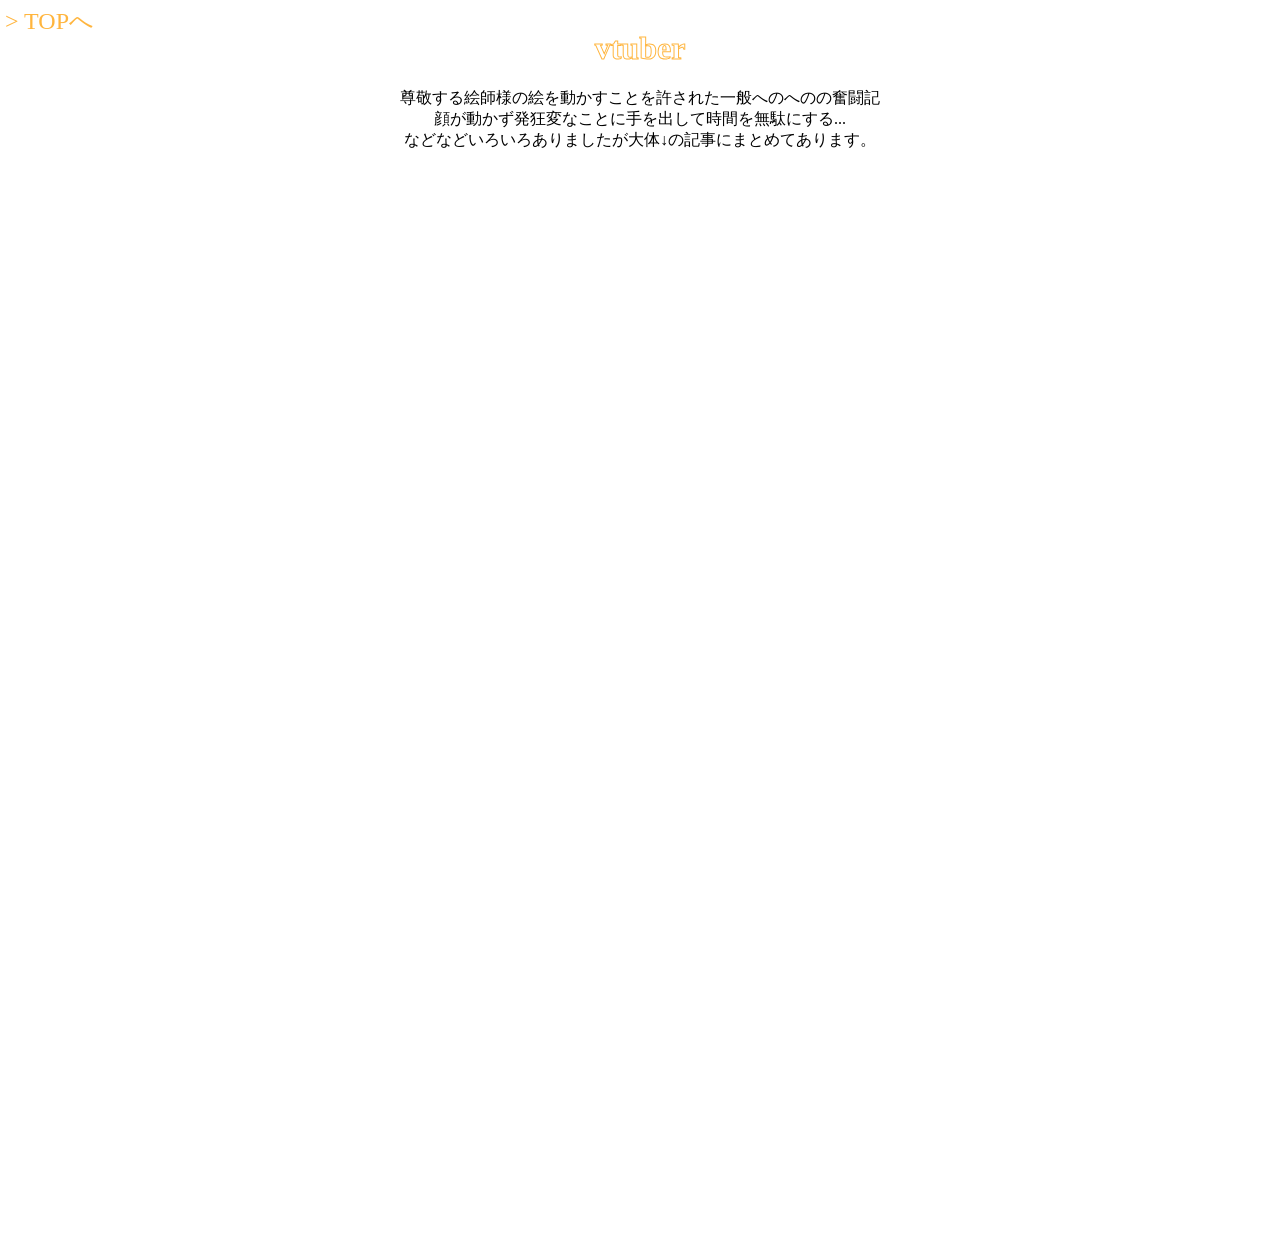
<file: pages/vtuber.html>
<!DOCTYPE html>
<html lang="en">
<head>
    <meta charset="UTF-8">
    <meta http-equiv="X-UA-Compatible" content="IE=edge">
    <meta name="viewport" content="width=device-width, initial-scale=1.0">
    <link rel="shortcut icon" type="image/x-icon" href="../images/backGroundImages/へのへのもへじ.png">
    <title>vtuber</title>

    <link rel="stylesheet" href="../css/eachWork.css" />
</head>
<body>
    <h1 id="topTitle">vtuber</h1>
    <a id="topLink" href="./index.html">> TOPへ</a>

    <p class="sakuhin-kuwasi-tex">
        尊敬する絵師様の絵を動かすことを許された一般へのへのの奮闘記<br>
        顔が動かず発狂変なことに手を出して時間を無駄にする...<br>
        などなどいろいろありましたが大体↓の記事にまとめてあります。
    </p>
    <iframe class="note-embed" src="https://note.com/embed/notes/n8d2fb5b47c75" style="border: 0; display: block; max-width: 99%; width: 494px; padding: 0px; margin: auto; position: static; visibility: visible;" height="400"></iframe><script async src="https://note.com/scripts/embed.js" charset="utf-8"></script>
    <iframe class="embedded" src="https://www.youtube.com/embed/2NYUzYXpsWw" title="YouTube video player" frameborder="0" allow="accelerometer; autoplay; clipboard-write; encrypted-media; gyroscope; picture-in-picture; web-share" allowfullscreen></iframe>
</div>
</body>
</html>
</file>
<file: globals.css>
body {
    font-family: Arial, sans-serif;
    margin: 0;
    padding: 0;
    background-color: #f0f0f0;
}
h1 {
    color: #333;
    text-align: center;
    padding: 20px 0;
}
h2 {
    color: #666;
    text-align: center;
    padding: 10px 0;
}
a {
    color: #0066cc;
    text-decoration: none;
}
a:hover {
    text-decoration: underline;
}
</file>
<file: styles.css>
ul {
    list-style: none;
    padding: 0;
    display: flex;
    justify-content: center;
    flex-wrap: wrap;
}
li {
    margin: 10px;
}
</file>
<file: css/index.css>
:root {
  --main-color-first: #000000;
  --main-color-second:rgb(255, 187, 77);
  --accent-color: #b7a3e6;
}
/*
#ae1e2c
8088ff
#b7a3e6
rgb(163, 184, 215)
rgb(255, 181, 62)
*/

body{
  margin: 0;
}
#header{
  position: fixed;
  height: 80px;
  width: 100%;
  top: 0;
  z-index: 2;
}
#headerTitle{
  width: 100%;
  text-align: left;
  top: 5px;
  margin-top: 5px;
  margin-left: 15px;
}
#headerTitle h1{
  margin: 0;
  margin-top: -10px;
  font-weight: bold;
  color: transparent;
  -webkit-text-stroke: 1px var(--main-color-second);
}
#headerImg{
  width: 100px;
  height: 80px;
  margin-left: 190px;
}
#headHeno{
  height: 100%;

  filter: drop-shadow(0px 0px 2px var(--accent-color));
}
/*ボタン外側※レイアウトによってpositionや形状は適宜変更してください*/
#hamburgerBtn{
  /*ボタン内側の基点となるためrelativeを指定。
追従するナビゲーションの場合はfixed＋top、rightといった位置をセットで指定*/
  position: absolute;
  border: 1px solid  var(--main-color-second);
  cursor: pointer;
  width: 25px;
  height:25px;
  border-radius: 5px;
  margin-left: 10px;

  top: 40px;
  left: 145px;
}

/*ボタン内側*/
#hamburgerBtn span{
  display: inline-block;
  transition: all .4s;/*アニメーションの設定*/
  position: absolute;
  left: 4px;
  height: 1px;
  border-radius: 2px;
  background: var(--main-color-second);
  width: 70%;
}

#hamburgerBtn span:nth-of-type(1) {
  top:6.25px;
}

#hamburgerBtn span:nth-of-type(2) {
  top:12.5px;
}

#hamburgerBtn span:nth-of-type(3) {
  top:18.75px;
}

/*activeクラスが付与されると1・3番目の要素が2番目の要素と同じ位置になり一本線に*/

#hamburgerBtn.active span:nth-of-type(1) ,
#hamburgerBtn.active span:nth-of-type(3){
  top:12.5px;
}
#dropDownList{
  list-style: none;
  margin: 0;
  padding-left: 0;
  overflow: hidden;
  height: 0;
  transition: .2s;
}
#hamburgerBtn.active +#dropDownList{
  overflow: visible;
  height: 38px;
}
.dropDownLink{
  font-weight: bold;
  color: transparent;
  -webkit-text-stroke: 1px var(--main-color-second);
  font-size: x-large;
  margin: 0;
  width: 100px;
}

.dropDownLink.active:before {
  position: absolute;
  transform: translate(-130%, 32px) rotate(-60deg);
  width: 10px;
  border-bottom: 1px solid var(--main-color-second);
  content: “”;
}
.dropDownLink.active:after {
  position: absolute;
  transform: translate(-55px, 32px) rotate(30deg);
  width: 17px;
  border-bottom: 1px solid var(--main-color-second);
  content: “”;
}
.dropDownLink h5{
  padding-left: 20px;
  margin: 0;
}

.dropDownLink.active h5{
  border-bottom: 1px solid var(--main-color-second);
}
#footer{
  position: fixed;
  height: 30px;
  width: 100%;
  bottom: 0;
  text-align: right;
  z-index: 2;
}
#footerTitle{
  margin: 0;
}
#footerTitle h1{
  font-size: x-large;
  margin: 0;
  margin-right: 10px;
  font-weight: bold;
  color: transparent;
  -webkit-text-stroke: 1px var(--main-color-second);
}

#moveBody{
  position: fixed;
}
#topImage{
  position: absolute;
  width: 100vw;
  min-height: 100vh;
  bottom: -55vh;
  left: -52vw;
  background: url("../images/スクリーンショット 2023-01-19 10.41.52.png") center / cover;
  filter: grayscale(100%);
}
#mainTextBoxes{
  position: fixed;
}
.mainTextBox{
  width: 400px;

}
.mainTextBox.active{
  width: 0;
}

#aboutCharacter{
  left: -55vw;
  top: -160vh
}
#aboutHistory{
  left: -5vw;
  top: -120vh;
}

.aboutEachBox{
}
.aboutEachTitle{
  margin: 0px;
  color: rgb(255, 181, 62);
  
  
  font-weight: bolder;
  font-size: 45px;
  text-align: left;

  margin-left: 10px;
}
.aboutEachTexts{
  margin: 0;
  
  position: relative;
  left: 70vw;
  top: -35vh;
  width: 100vw;
  height: 100vh;
}
.aboutSmallBox{
  position: absolute;
}
#aboutCertification{
  top: 40%;
  right: 10%;
}
#aboutHenoheno{
  bottom: 15%;
  left: 10%;
}
.aboutSmallTitle{
  margin: 0px;
  font-size: x-large;
  font-weight: normal;
  color: var(--main-color-second);;
  transform:translate(-70%, -15px) rotate(-20deg);
  width: 100px;
}
.aboutSmallTexts h5{
  rotate: 5deg;
  margin: 0px;
  border-bottom: 1px solid var(--main-color-second);
  font-size: larger;
  font-weight: lighter;
  margin-left: 5px;

  background-color: white;
}

/*
#aboutCharacter{
  transform: translate(8vw, 20vh);
}
#aboutFavorit{
  transform: translate(60vw, 60vh);
}
#aboutCertification{
  transform: translate(68vw, 30vh);
}
#aboutHenoheno{
  transform: translate(12vw, 67vh);
}*/
#skillsArea{
  height: 110vw;
  max-height: 1300px;
}
.skillBox{
  border: 1px solid rgb(255, 181, 62);
  outline: 1px solid rgb(255, 181, 62);
  outline-offset: 3px;
  border-radius: 50%;
  display: flex;
  flex-flow: column;
  width: 400px;
  height: 400px;
  position: absolute;
  transform: translate(-50%, 0);
}
.skillBox:nth-child(1){
  margin-left: 50%;
}
.skillBox:nth-child(2){
  margin-left: 80%;
  margin-top: 19%;
}
.skillBox:nth-child(3){
  margin-left: 33%;
  margin-top: 50%;
}

.skillBox:nth-child(4){
  margin-left: 20%;
  margin-top: 19%;
}

.skillBox:nth-child(5){
  margin-left: 67%;
  margin-top: 50%;
}
.skillName{
  margin: 0;
  margin-top: 25px;
  text-align: center;

  color: rgb(255, 181, 62);

  font-weight: normal;

}
.skillTexts{
  width: 85%;
  margin: auto;
  text-align: center;
  margin-top: 25px;
}
#skillWebSite .skillTexts{
  width: 80%;
  margin-bottom: 5px;
}
#skillGrafic .skillTexts{
  width: 100%;
  margin-bottom: 5px;
}
#skillOther .skillTexts{
  margin-bottom: 0px;
}
#skillPlayGame .skillTexts{
  margin-top: 0px;
}
.skillTexts h5{
  margin: 0px;
  font-size: larger;
  font-weight: normal;
}
.skillLogos{
  display: flex;
  flex-flow: wrap;
  justify-content: space-around;
  align-items: center;
  margin: auto;
}
#skillMakeGame .skillLogos{
  margin-top: 0px;
}
#skillWebSite .skillLogos{
  width: 80%;
  margin-top: 0px;
}
#skillOther .skillLogos{
  width: 85%;
  margin-top: 0;
}
#skillPlayGame .skillLogos{

}
.skillLogoBox{
  width: 200px;
  height: 150px;
  display: flex;
}
#skillMakeGame .skillLogoBox{
  width: 150px;
  height: 75px;
}
#skillWebSite .skillLogoBox{
  width: 100px;
  height: 60px;
}
#skillOther .skillLogoBox{
  width: 100px;
  height: 60px;
}

#skillOther .skillLogoBox{
  width: 100px;
  height: 60px;
}
#skillPlayGame .skillLogoBox{
  width: 160px;
  height: 80px;
}
#skillGrafic .skillLogoBox{
  width: 160px;
  height: 80px;
}
.skillLogoImg{
  max-width: 100%;
  max-height: 100%;
  margin: auto;
}
#worksArea{
  top: 300vh;
}
#timeLine{
  height: 1300px;
  position: absolute;
  background-color: black;
  width: 30px;
  right: 170px;
  border-radius: 10px;
}
.workBox{
  display: flex;
  height: 200px;
  text-align: left;
  justify-content: flex-end;
  margin: 30px;
  margin-right: 180px;

  text-decoration: none;
}
.workTexts{
  width: 420px;
}
.workName{
  height: 60px;
  margin: 0;
  color: rgb(255, 181, 62);
  text-align: right;
}
.workInfo{
  display: flex;
  justify-content: end;
  flex-direction: column;
  margin-right: 10px;
  height: 110px;
  text-align: right;
}
.workInfo h5{
  margin: 0px;
  font-size: larger;
  font-weight: normal;
  color: #808080;
}
.workTime{
  margin: auto 0;
  margin-left: 60px;
  font-size: large;
  font-weight: normal;
}
.workIcon{
  border-radius: 0px 50px 50px 0px;
  width: 100px;
  height: 100%;
  background-color: black;
  overflow: hidden;
}
.workIcon img{
  transform: translate(-200px, 0px);
  height: 100%;
  object-fit: contain;
}

.iconRight .workIcon img{
  transform: translate(-100px, 0px);
}
.workIconBig{
  width: 0px;
  height: 200px;
  position: absolute;
  right: 379px;
  overflow: hidden;
  transition-duration: 0.5s;
}
.workIconBig img{
  object-fit: contain;
  height: 100%;
  object-fit: contain;
}
.iconRight .workIconBig img{
  transform: translate(-100px, 0px);
}
.workIconYaji{
  color: rgb(255, 181, 62);
  text-shadow: 2px 2px rgb(78, 78, 78);
}
.workBox:hover .workIconBig{
  width: 200px;
}
.workIconBig img{
  transition-duration: 0.5s;
  transform: translate(-200px, 0px);
}
.workBox:hover .workIconBig img{
  transform: translate(0px, 0px);
}
.iconRight.workBox:hover .workIconBig img{
  transform: translate(100px, 0px);
}
.workLine{
  width: 100px;
  height: 20px;
  background-color: black;
  margin: auto 0;
  margin-left: -1px;
}
#futureArea{
  top: 400vh;
}

#backContaints{
  position: absolute;

  z-index: 0;
}


.backTextLine{
  position: absolute;
}

#bigHe{
  height: 170vh;
  width: 250vw;

  right: 60vh;
  top: -150vh;
  position: absolute;

}
#heLine{
  clip-path: polygon(0 75%, 30% 0, 100% 100%, 82% 100%, 30% 6%, 10% 79%);
  background-color: rgb(0, 0, 0);
  height: 100%;
  width: 100%;
}
#topImg{
  background-color: red;
  position: absolute;

  width: 100vw;
  height: 100vh;

  left: -36%;
  top: 120%;
}
#backTexts{
  z-index: 1;
  mix-blend-mode: difference;
}
#noCircleBlack{
  width: 200vh;
  height: 200vh;

  border-radius: 50%;
  background-color: black;


  transform: translate(-50%);
}
#noCircleWhite{
  border-radius: 50%;
  background-color: white;

  width: 170vh;
  height: 170vh;

  left: 15vh;
  top: 15vh;

}

#noCurveBlack{
  border-radius: 50%;
  background-color: black;

  width: 503.5vh;
  width : -webkit-calc(474vh + 15.6vw);
  width: calc(474vh + 15.6vw);
  height: 500vh;

  right: -130vh;
  top: 1.5vh;
}
#noCurveWhite{
  border-radius: 50%;

  width: 450vh;
  height: 450vh;
  top: 25vh;
  left: 25vh;


  background-color: white;
}
#noCurveMask{
  clip-path: polygon(45% 0, 45% 50%, 100% 50%, 100% 100%, 0 100%, 0% 0%);
  width: 120%;
  height: 120%;
  margin-left: -15%;
  background-color: white;
}
#bigNnUp{
  width: 220vw;
  height: 400vh;

  left: 469vh;
  top: 299vh;

  position: absolute;
}
#nnUpperLine{
  clip-path: polygon(93% 0, 100% 0%, 77% 85%, 67% 100%);
  background-color: black;
  width: 100%;
  height: 100%;
  left: -92.9%;
}
#nnLowerLine{
  clip-path: polygon(30% 50%, 36% 55%, 7% 100%, 0 98%);
  background-color: black;
  width: 100%;
  height: 100%;
  left: -30%;
}
#nnCurveBlack{
  clip-path: circle(35% at 60% 60%);

  background-color: black;

  width: 100%;
  height: 100%;
  left: -29%;
}
#nnCurveWhite{
  clip-path: circle(25% at 60% 60%);

  background-color: white;

  width: 100%;
  height: 100%;
}
#nnCurveMask{
  clip-path: polygon(0 20%, 100% 20%, 100% 57%, 0 57%);

  background-color: white;

  width: 100%;
  height: 100%;
}

/*
#bigHe{
  top: -60%;
}
#bigNo{
  top: -32%;
  left: 15%;
}
#bigNn{
  top: 3%;
  left: 27.3%;
}*/
/*
.backTextLine{
  width: 100%;
  height: 100%;
  position: absolute;
}*//*
.bigNoLine{
  top: -11%;
  left: 64%;
}

.bigNnLine{
  top: 45%;
  left: 115%;
}
*/
/*
#heLine{
  clip-path: polygon(0 62%, 24% 39%, 100% 70%, 93% 75%, 24% 41%, 5% 67%);
  background-color: black;
}
#noCircleBlack{
  background-color: black;

  border-radius: 50%;
  width: 55%;
  height: 55%;
  margin-top: 20%;
}

#noCircleWhite{
  background-color: white;

  border-radius: 50%;
  width: 75%;
  height: 75%;
  top: 12.5%;
  left: 12.5%;
}

#noCurveBlack{
  border-radius: 50%;

  width: 90%;
  height: 90%;


  margin-top: 19%;
  margin-left: -14%;

  background-color: black;
}
#noCurveWhite{
  border-radius: 50%;

  width: 85%;
  height: 85%;
  top: 7.5%;
  left: 7.5%;


  background-color: white;
}
#noCurveMask{
  clip-path: polygon(35% 0, 35% 50%, 100% 50%, 100% 100%, 0 100%, 0% 0%);
  width: 110%;
  height: 110%;
  margin-left: -15%;
  margin-top: 10%;
  background-color: white;
}

#nnUpperLine{
  clip-path: polygon(18.6% 8%, 25.2% 9%, 5% 100%, 0 98%);
  background-color: black;
}
#nnLowerLine{
  clip-path: polygon(30% 50%, 36% 55%, 7% 100%, 0 98%);
  background-color: black;
}
#nnCurveBlack{
  clip-path: circle(35% at 60% 60%);

  background-color: black;
}
#nnCurveWhite{
  clip-path: circle(25% at 60% 60%);

  background-color: white;

}
#nnCurveMask{
  clip-path: polygon(0 20%, 100% 20%, 100% 57%, 0 57%);

  background-color: white;
}



.backText{
  font-size: 1000px;
  position: absolute;
  color: lightyellow;
  opacity: .5;
  z-index: -1;
}
#he{
  top: -1700px;
}

#he{
  top: -1700px;
}
.backTextBox{
  overflow-x: hidden;
}

@media screen and (max-width:768px) {
  #aboutSub{
    flex-flow: column;
  }
  #skillsArea{
    height: 2200px;
    max-height: 2200px;
    overflow: hidden;
  }
.skillBox:nth-child(2){
  margin-left: 50%;
  margin-top: 425px;
}
.skillBox:nth-child(3){
  margin-left: 50%;
  margin-top: 850px;
}
.skillBox:nth-child(4){
  margin-left: 50%;
  margin-top: 1275px;
}
.skillBox:nth-child(5){
  margin-left: 50%;
  margin-top: 1700px;
}

#timeLine{
  display: none;
}
.workBox{
  margin-right: 10px;
}
.workLine{
  display: none;
}
.workIcon{
  flex-shrink: 0;
}
.workIconBig{
  right: 110px;
}
}
</file>
<file: css/mainTextBox.css>
.mtFrames{
    display: flex;
    width: calc(100% + ((15% + 61px) * 2));
    height: 100%;
  
    justify-content: center;
  }
  .mtCentralBoxes{
    display: flex;
    flex-direction: column;
    width: 100%;
  }
  .mtBigSquare{
    background-color: white;
  }
  .mtCenterBox .mtBigSquare::before{
    content: "";
    display: block;
    padding-top: 100%;
  }
  .mtLeftBox .mtBigSquare,.mtRightBox .mtBigSquare,.mtBottomBox .mtBigSquare{
    width: 100px;
    height: 100px;
  }
  .mtLeftBox, .mtRightBox, .mtBottomBox{
    width: 0;
    height: 0;
  
    flex-shrink: 0;
  }
  .mtBottomBox{
    margin-left: auto;
    margin-right: auto;
  
    margin-top: calc(20% + 95px);
  }
  .mtLeftBox{
    margin-right: calc(15% + 61px);
  }
  .mtRightBox{
    margin-left: calc(15% + 61px);
  }
  .mtLeftBox, .mtRightBox{
    margin-top: calc((100% - 20% - 185px) / 2);
  }
  .mtBigSquare{
    border: 1px var(--main-color-second) solid;
    transform: translate(-50%, -50%) rotate(45deg);
  }
  .mtSmallSquare{
    border: 5px var(--main-color-first) solid;
    position: absolute;
    height: 110%;
    height: -webkit-calc(100% + 28px);
    height: calc(100% + 28px);
    width: 110%;
    width: -webkit-calc(100% + 28px);
    width: calc(100% + 28px);
    
    top: -20%;
    left: -20%;
  }
  .mtCenterBox .mtSmallSquare, .mtBottomBox .mtSmallSquare{
    border: 1px var(--main-color-second) solid;
    height: 110%;
    height: -webkit-calc(100% + 35px);
    height: calc(100% + 35px);
    width: 110%;
    width: -webkit-calc(100% + 35px);
    width: calc(100% + 35px);
  
    top: -17.5px;
    left: -17.5px;
  }
  .mtCenterBox .mtBigSquare, .mtBottomBox .mtBigSquare{
    border: 5px var(--main-color-first) solid;  
  }
  .mtCenterBox .mtBigSquare{
    transform: translate(0) rotate(45deg);
  }
  .mtLeftUpMask, .mtRightUpMask{
    position: absolute;
    height: 10%;
    border-left: 6px white solid;
  }
  .mtLeftUpMask{
    border-left: 7px white solid;
    transform: translate(-5px, -100%);
  }
  .mtRightUpMask{
    right: 0;
    top: 0;
    transform: translate(5px, 0);
  }
  
  .mtLeftDownMask, .mtRightDownMask{
    position: absolute;
    width: 10%;
    border-bottom: 6px white solid;
  }
  .mtLeftDownMask{
    transform: translate(450%, -1px);
    border-bottom: 7px white solid;
  }
  .mtRightDownMask{
    right: 0;
    top: 0;
    transform: translate(-450%, -5px);
  }
  
  
  .mtLeftMask, .mtRightFirstMask, .mtRightSecondMask, .mtRightThirdMask, .mtRightBottomMask{
    position: absolute;
    height: 20%;
    border-left: 7px white solid;
  }
  .mtLeftMask{
    transform: translate(-6px, 200%);
  }
  .mtRightFirstMask{
    height: 10%;
    rotate: 90deg;
    transform: translate(-8px, -520%);
  }
  .mtRightSecondMask{
    height: 10%;
    rotate: 90deg;
    transform: translate(-8px, -720%);
  }
  .mtRightThirdMask{
    height: 10%;
    rotate: 90deg;
    transform: translate(-8px, -920%);
  }
  .mtRightBottomMask{
    height: 30%;
    bottom: 0;
    right: 0;
    
    transform: translate(6px, -250%);
  }
  .mainTexts{
    position: absolute;
    transform: rotate(-45deg);
    
    top: 0;
    left: -10%;
    background: transparent;
  }
  
  .mainTitle{
    width: fit-content;
    height: 50px;
    margin: auto;
    margin-left: calc(auto - 30px);
    margin-top: 75px;
  
    display: flex;
  }
  .mTitleThin{
    position: absolute;
    width: 100%;
    height: 100%;
    
    border-bottom: double 15px var(--main-color-first);
  }
  .mainTitle h1{
    margin: 0;
    font-weight: bolder;
    font-size: 45px;
    text-align: center;
  
    color: transparent;
    -webkit-text-stroke: 1px var(--accent-color);
  }
  .titleVerticalLines{
    width: 30px;
  }
  .upperVLine{
    border-bottom: 5px solid var(--main-color-first);
    width: 65px;
    transform: rotate(-80deg);
    
    top: 30px;
    left: -16px;
    position: relative;
  }
  .underVLine{
    border-bottom: 5px solid var(--main-color-first);
    width: 20px;
    transform: rotate(40deg);
    
    top: 62px;
    left: 12px;
  
    position: relative;
  }
  .mainSentences{
    margin: 0;
  
    margin-top: 25px;
  
    position: relative;
    text-align: center;
  
  }
  .mainSentences:before, .mainSentences:after{
    content: "";
    top: -10px;
    width: 1px;
    height: -webkit-calc(100% + 20px);
    height: calc(100% + 20px);
    background-color: black;
  }
  .mainSentences:before {left: 10px;}
  .mainSentences:after {right: 10px;}
  .mainSentences h5{
    margin: 0px;
    font-size: larger;
    font-weight: normal;
  }
</file>
<file: css/skills.css>
#skillsArea{
    position: absolute;
    height: 210vh;
    width: 210vh;
  }
  .skillBox{
    border: 1px solid var(--main-color-second);
    outline-offset: 3px;
    border-radius: 50%;
    display: flex;
    flex-flow: column;
    width: 400px;
    height: 400px;
    position: absolute;
    transform: translate(-50%, 0);
  }
  .skillBox:nth-child(1){
    margin-left: 105vh;
    margin-top: -30vh;
  }
  .skillBox:nth-child(2){
    margin-left: 240vh;
    margin-top: 105vh;
    rotate: 45deg;
  }
  .skillBox:nth-child(3){
    margin-left: 0vh;
    margin-top: 105vh;
    rotate: 0deg;
  }
  .skillBox:nth-child(4){
    margin-left: 105vh;
    margin-top: 240vh;
    rotate: 45deg;
  }
  .skillName{
    margin: 0;
    margin-top: 25px;
    text-align: center;
  
    color: var(--main-color-second);
  
    font-weight: normal;
  
  }
  .skillTexts{
    width: 85%;
    margin: auto;
    text-align: center;
    margin-top: 25px;
  }
  #skillWebSite .skillTexts{
    width: 80%;
    margin-bottom: 5px;
  }
  #skillOther .skillTexts{
    margin-bottom: 0px;
  }
  #skillPlayGame .skillTexts{
    margin-top: 0px;
  }
  .skillTexts h5{
    margin: 0px;
    font-size: larger;
    font-weight: normal;
  }
  .skillLogos{
    display: flex;
    flex-flow: wrap;
    justify-content: space-around;
    align-items: center;
    margin: auto;
  }
  #skillMakeGame .skillLogos{
    margin-top: 0px;
  }
  #skillWebSite .skillLogos{
    width: 80%;
    margin-top: 0px;
  }
  #skillOther .skillLogos{
    width: 85%;
    margin-top: 0;
  }
  #skillPlayGame .skillLogos{
  
  }
  .skillLogoBox{
    width: 200px;
    height: 150px;
    display: flex;
  }
  #skillMakeGame .skillLogoBox{
    width: 150px;
    height: 75px;
  }
  #skillWebSite .skillLogoBox{
    width: 100px;
    height: 60px;
  }
  #skillOther .skillLogoBox{
    width: 100px;
    height: 60px;
  }
  #skillPlayGame .skillLogoBox{
    width: 160px;
    height: 80px;
  }
  .skillLogoImg{
    max-width: 100%;
    max-height: 100%;
    margin: auto;
  }

  .circle-text {
	position:absolute;
	width: 400px; /* 直径 */
	height: 400px; /* 直径 */
	font-size: 30px;
	text-align: center;
    top: -40px;
	margin: 0;
}
  
.circle-text span {
	position: absolute;
	top: 0;
	left: calc(50% - 15px); /* 中心点、、文字サイズ分ずらす */
	display: inline-block;
	width: 40px; /* 文字サイズより小さくしない */
	height: 240px; /* 半径 */
	transform-origin: center bottom; /* 回転の基準点 */

    color: var(--main-color-second);
}


.circle-text span:nth-child(1) {
	transform: rotate(0deg);
}

.circle-text span:nth-child(2) {
	transform: rotate(10deg);
}

.circle-text span:nth-child(3) {
	transform: rotate(20deg);
}

.circle-text span:nth-child(4) {
	transform: rotate(30deg);
}

.circle-text span:nth-child(5) {
	transform: rotate(40deg);
}

.circle-text span:nth-child(6) {
	transform: rotate(50deg);
}

.circle-text span:nth-child(7) {
	transform: rotate(60deg);
}

.circle-text span:nth-child(8) {
	transform: rotate(70deg);
}

.circle-text span:nth-child(9) {
	transform: rotate(80deg);
}

.circle-text span:nth-child(10) {
	transform: rotate(90deg);
}

.circle-text span:nth-child(11) {
	transform: rotate(100deg);
}

.circle-text span:nth-child(12) {
	transform: rotate(110deg);
}

.circle-text span:nth-child(13) {
	transform: rotate(120deg);
}

.circle-text span:nth-child(14) {
	transform: rotate(130deg);
}

.circle-text span:nth-child(15) {
	transform: rotate(140deg);
}
</file>
<file: css/eachWork.css>
#topTitle{
    text-align: center;
    width: 100%;
    margin-top: 30px;
  font-weight: bold;
    color: transparent;
  -webkit-text-stroke: 1px rgb(255, 181, 62);
    font-size: xx-large;
}
#topLink{
    position: absolute;
    top: 5px;
    left: 5px;
    font-size: x-large;
    z-index: 3;

    text-decoration: none;
    color: rgb(255, 181, 62);
}

body{
    text-align: center;
}

.embedded{
    margin: auto;
    width: 90vw;
    height: 50vw;
    margin-bottom: 20px;
}
.embedded img{
    width: 100%;
    height: 100%;
    object-fit: contain;
}

h5{
    margin: 0;
}
</file>
